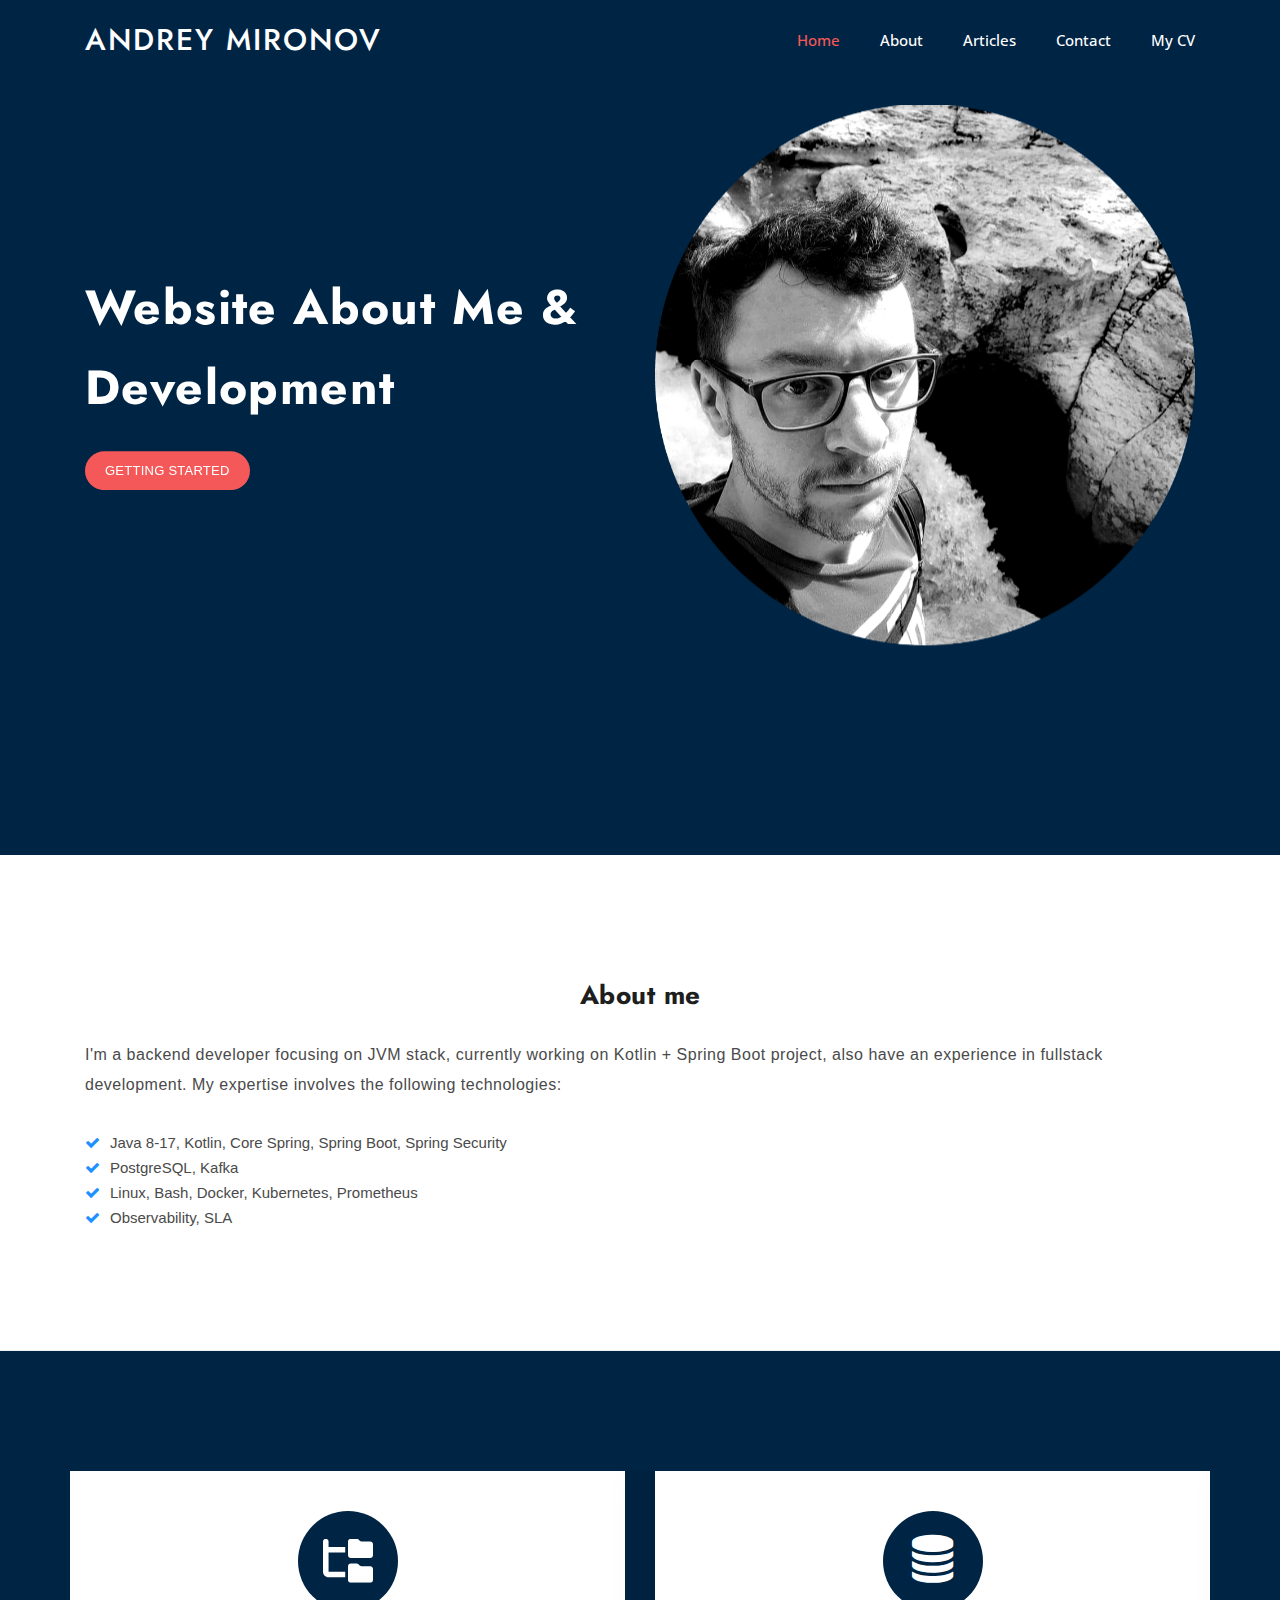
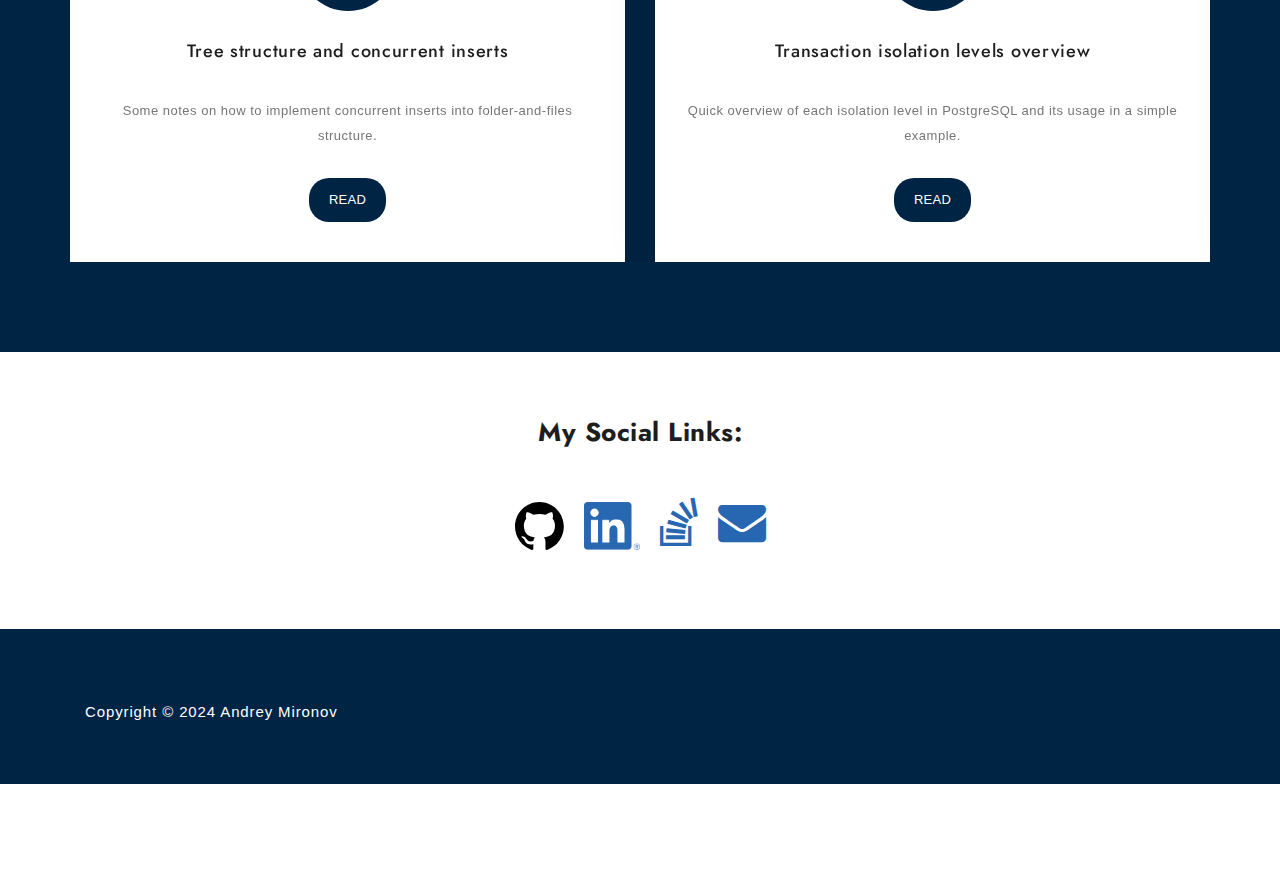
<file: index.html>
<!DOCTYPE html>
<html lang="en">
<head>
    <title>Andrey Mironov</title>

    <meta charset="utf-8">
    <meta name="viewport" content="width=device-width, initial-scale=1, shrink-to-fit=no">
    <meta name="description" content="">
    <meta name="author" content="Andrey Mironov">

    <link rel="icon" href="assets/images/icon.svg">
    <link rel="apple-touch-icon" href="assets/images/icon.svg">
    <link
            rel="stylesheet"
            href="https://fonts.googleapis.com/css?family=Open+Sans:300,300i,400,400i,600,600i,700,700i|Jost:300,300i,400,400i,500,500i,600,600i,700,700i|Poppins:300,300i,400,400i,500,500i,600,600i,700,700i"
    >
    <link rel="stylesheet" type="text/css" href="assets/css/bootstrap.min.css">
    <link rel="stylesheet" type="text/css" href="assets/css/font-awesome.css">
    <link rel="stylesheet" type="text/css" href="assets/css/owl-carousel.css">
    <link rel="stylesheet" type="text/css" href="assets/css/common.css">
    <link rel="stylesheet" type="text/css" href="assets/css/preloader.css">
    <link rel="stylesheet" type="text/css" href="assets/css/header.css">
    <link rel="stylesheet" type="text/css" href="assets/css/home.css">
    <link rel="stylesheet" type="text/css" href="assets/css/about.css">
    <link rel="stylesheet" type="text/css" href="assets/css/services.css">
    <link rel="stylesheet" type="text/css" href="assets/css/contact.css">
    <link rel="stylesheet" type="text/css" href="assets/css/footer.css">
</head>
<body>
<div id="preloader">
    <div class="jumper">
        <div></div>
        <div></div>
        <div></div>
    </div>
</div>
<header class="header-area header-sticky">
    <div class="container">
        <div class="row">
            <div class="col-12">
                <nav class="main-nav">
                    <h1><a class="logo" href="index.html">Andrey Mironov</a></h1>
                    <ul class="nav">
                        <li class="scroll-to-section"><a href="index.html#home" class="active">Home</a></li>
                        <li class="scroll-to-section"><a href="index.html#about">About</a></li>
                        <li class="scroll-to-section"><a href="index.html#services">Articles</a></li>
                        <li class="scroll-to-section"><a href="index.html#contact">Contact</a></li>
                        <li class="scroll-to-section"><a class="download" href="assets/files/Andrey_Mironov_CV.pdf" download>My CV</a></li>
                    </ul>
                    <a class='menu-trigger'>
                        <span>Menu</span>
                    </a>
                </nav>
            </div>
        </div>
    </div>
</header>
<div class="home-area" id="home">
    <div class="header-text">
        <div class="container">
            <div class="row">
                <div class="left-text col-lg-6 col-md-6 col-sm-12 col-xs-12"
                     data-scroll-reveal="enter left move 30px over 0.6s after 0.4s">
                    <h1>Website About Me & Development</h1>
                    <a href="index.html#about" class="main-button-slider">Getting started</a>
                </div>
                <div class="col-lg-6 col-md-6 col-sm-12 col-xs-12"
                     data-scroll-reveal="enter right move 30px over 0.6s after 0.4s">
                    <img src="assets/images/avatar.png" class="rounded img-fluid d-block mx-auto"
                         alt="Avatar">
                </div>
            </div>
        </div>
    </div>
</div>
<section class="section" id="about">
    <div class="container">
        <div class="row">
            <div class="col-12 mobile-top-fix">
                <div class="text-center">
                    <h5>About me</h5>
                </div>
                <div class="left-text">
                    <p>
                        I'm a backend developer focusing on JVM stack, currently working on Kotlin + Spring Boot
                        project, also have an experience in fullstack development. My expertise involves the following
                        technologies:
                    </p>
                    <ul>
                        <li>Java 8-17, Kotlin, Core Spring, Spring Boot, Spring Security</li>
                        <li>PostgreSQL, Kafka</li>
                        <li>Linux, Bash, Docker, Kubernetes, Prometheus</li>
                        <li>Observability, SLA</li>
                    </ul>
                </div>
            </div>
        </div>
    </div>
</section>
<section class="section" id="services">
    <div class="container">
        <div class="row">
            <div class="owl-carousel owl-theme">
                <div class="item service-item">
                    <div class="icon">
                        <img src="assets/images/folder-tree.svg" alt="folder-tree">
                    </div>
                    <h5 class="service-title">Tree structure and concurrent inserts</h5>
                    <p>Some notes on how to implement concurrent inserts into folder-and-files structure.</p>
                    <a href="tree-structure.html" class="main-button">Read</a>
                </div>
                <div class="item service-item">
                    <div class="icon">
                        <i class="fa fa-3x fa-database mt-4"></i>
                    </div>
                    <h5 class="service-title">Transaction isolation levels overview</h5>
                    <p>Quick overview of each isolation level in PostgreSQL and its usage in a simple example. </p>
                    <a href="transaction-isolation-levels.html" class="main-button">Read</a>
                </div>
            </div>
        </div>
    </div>
</section>
<section id="contact">
    <div class="container">
        <div class="row">
            <div class="col-12 mobile-top-fix">
                <div class="text-center">
                    <h5>My Social Links:</h5>
                </div>
            </div>
            <div class="col-12 mobile-top-fix d-flex flex-row justify-content-center">
                <div class="link">
                    <a href="https://github.com/andreymironovdev" target="_blank"><img
                            src="assets/images/github-mark.svg"/>
                    </a>
                </div>
                <div class="link">
                    <a href="https://www.linkedin.com/in/andrey-mironov-748995185" target="_blank">
                        <img src="assets/images/LI-In-Bug.png" width="56" height="48" alt="Linkedin"/>
                    </a>
                </div>
                <div class="link">
                    <a href="https://stackoverflow.com/users/14191589/andrey-mironov" target="_blank">
                        <i class="fa fa-stack-overflow"></i>
                    </a>
                </div>
                <div class="link">
                    <a href="mailto:andrey.mironov.dev@gmail.com" target="_blank">
                        <i class="fa fa-envelope"></i>
                    </a>
                </div>
            </div>
        </div>
    </div>
</section>
<footer id="footer">
    <div class="container">
        <div class="row">
            <div class="col-lg-7 col-md-12 col-sm-12">
                <p class="copyright">Copyright &copy; 2024 Andrey Mironov
            </div>
        </div>
    </div>
</footer>
<script src="assets/js/jquery-2.1.0.min.js"></script>
<script src="assets/js/popper.js"></script>
<script src="assets/js/bootstrap.min.js"></script>
<script src="assets/js/owl-carousel.js"></script>
<script src="assets/js/scrollreveal.min.js"></script>
<script src="assets/js/waypoints.min.js"></script>
<script src="assets/js/jquery.counterup.min.js"></script>
<script src="assets/js/imgfix.min.js"></script>
<script src="assets/js/custom.js"></script>
<script src="assets/js/onscroll-header-modifier.js"></script>
</body>
</html>
</file>
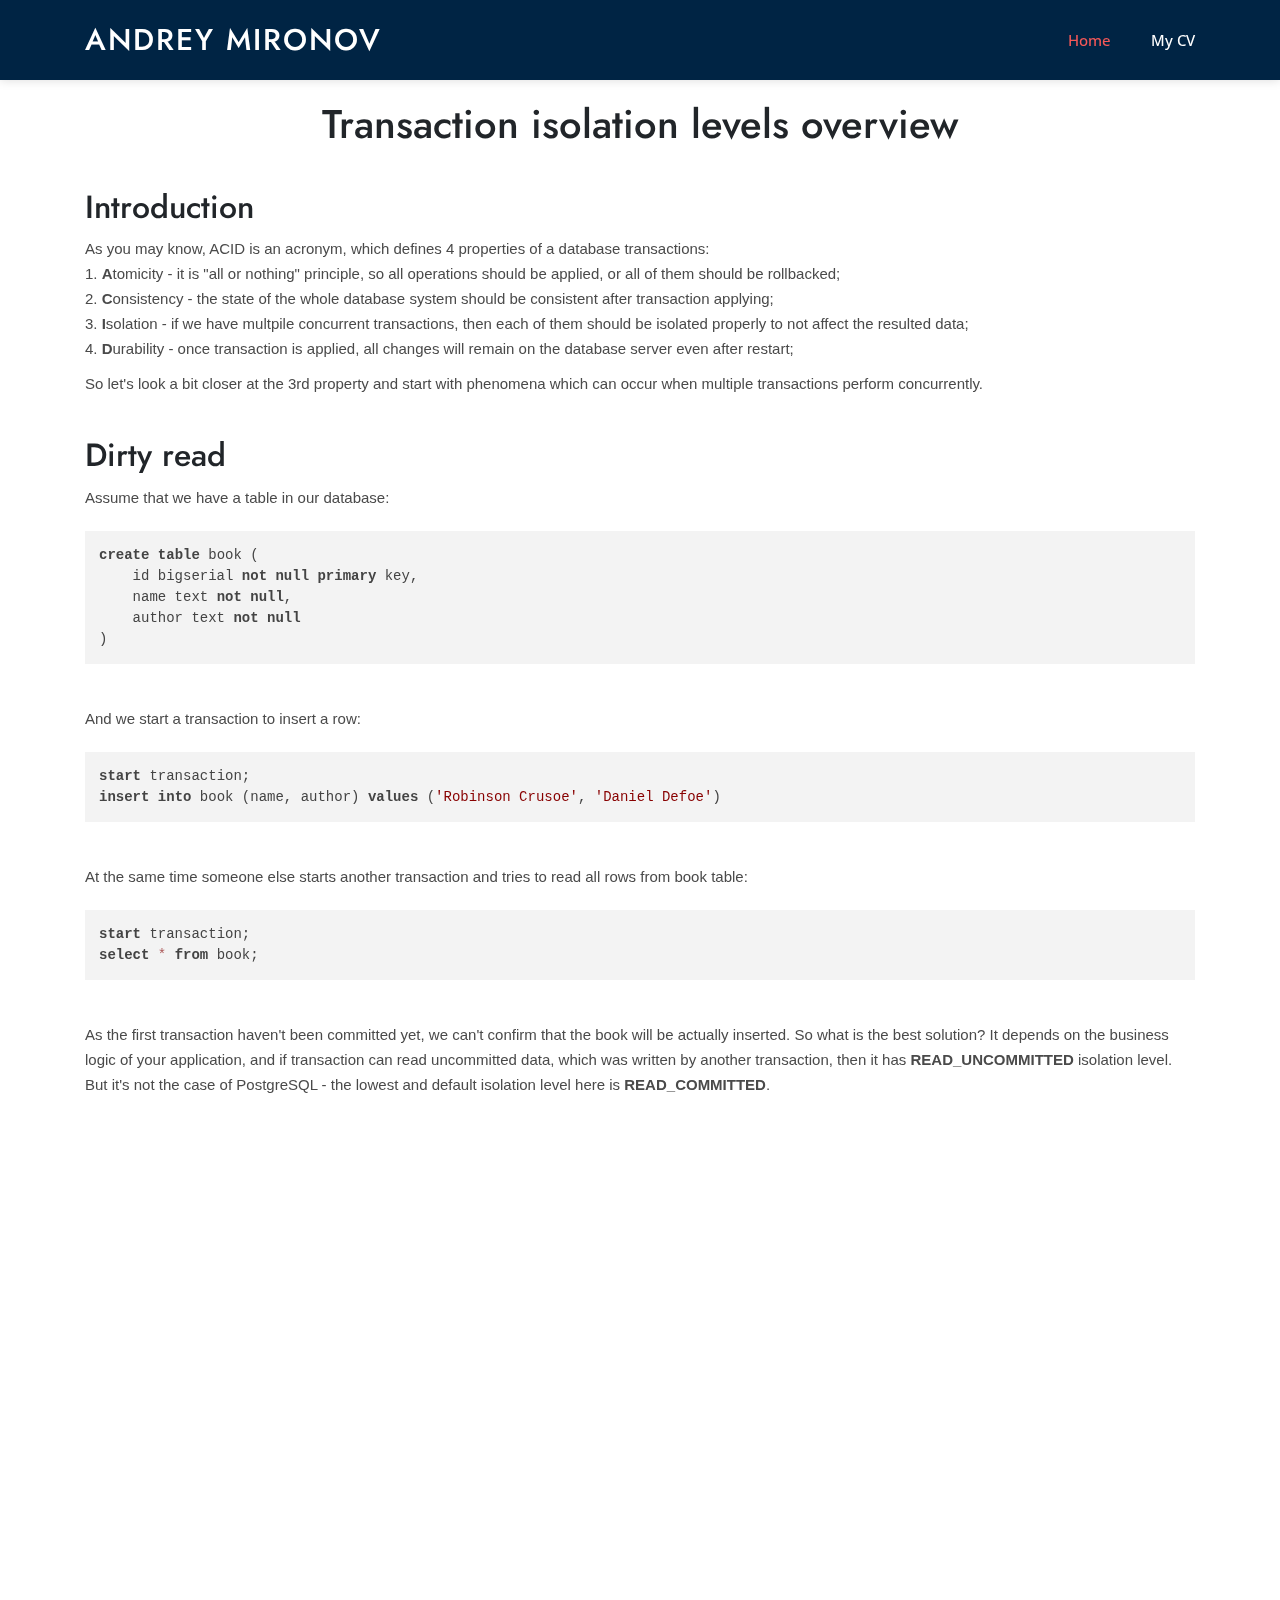
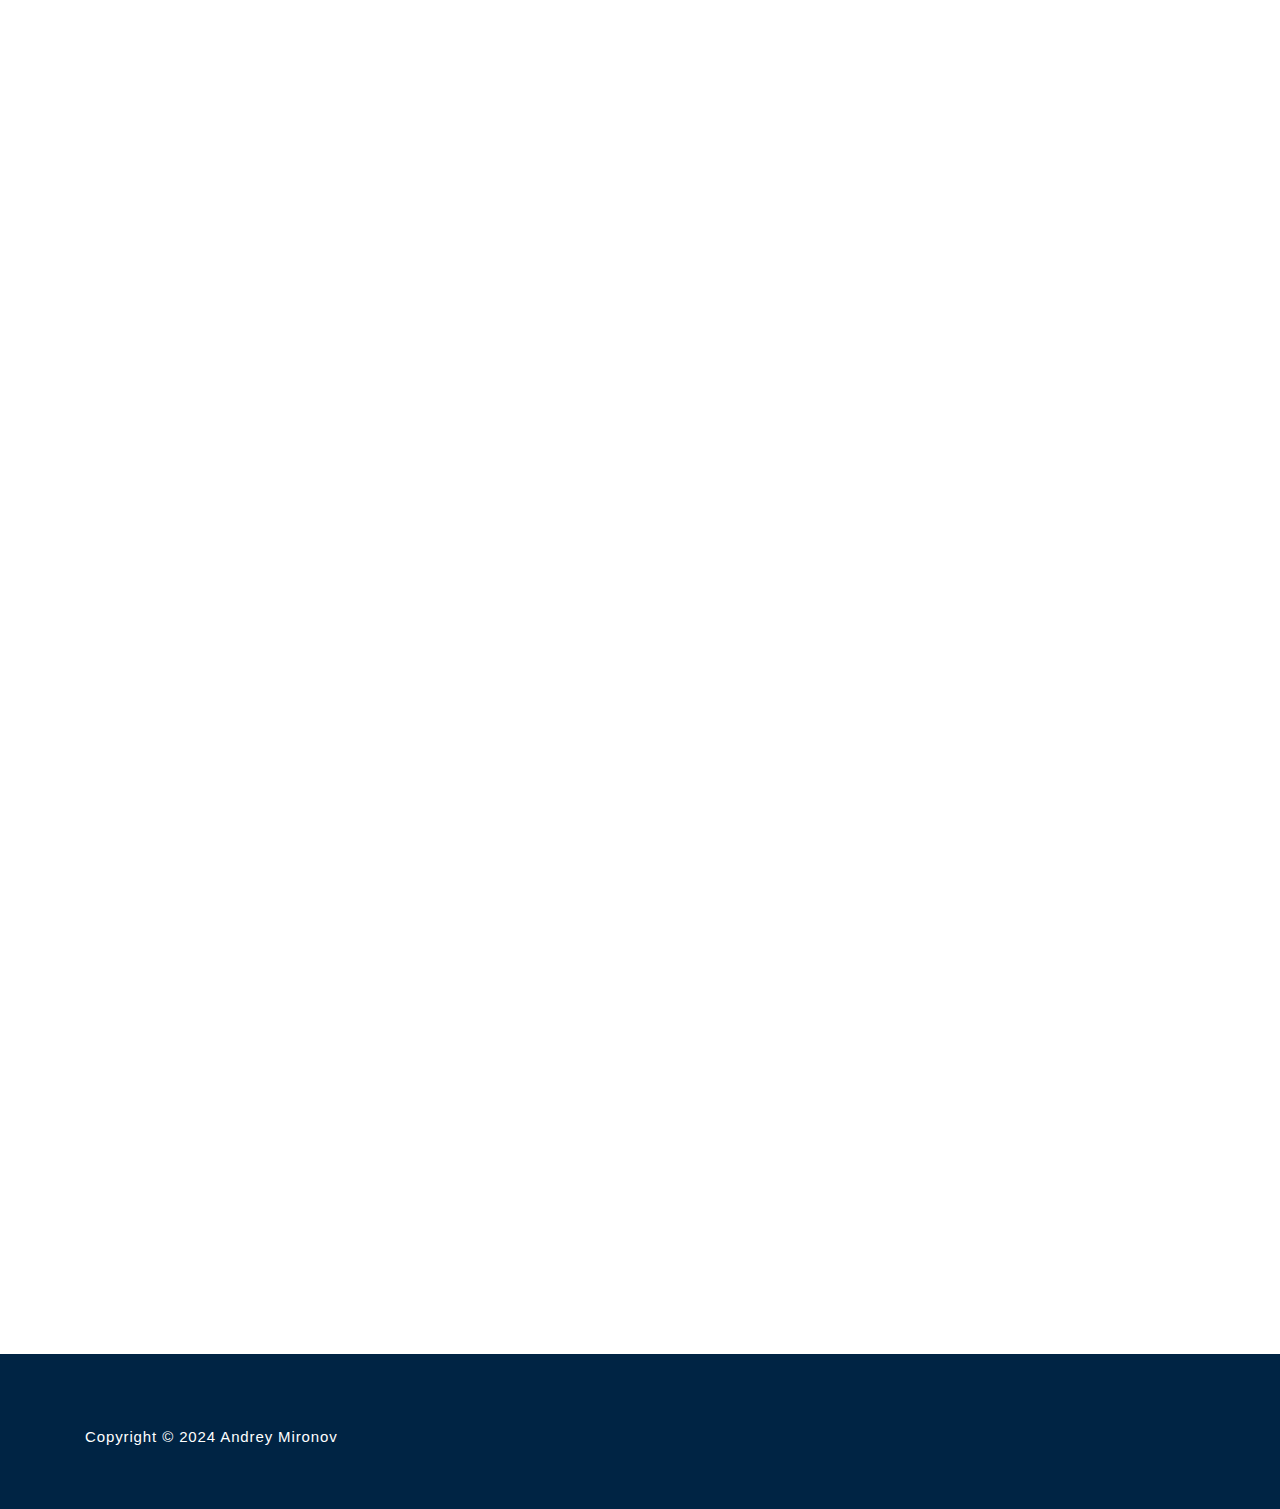
<file: transaction-isolation-levels.html>
<!DOCTYPE html>
<html lang="en">
<head>
    <title>Andrey Mironov</title>

    <meta charset="utf-8">
    <meta name="viewport" content="width=device-width, initial-scale=1, shrink-to-fit=no">
    <meta name="description" content="">
    <meta name="author" content="Andrey Mironov">

    <link rel="icon" href="assets/images/icon.svg">
    <link rel="apple-touch-icon" href="assets/images/icon.svg">
    <link
            rel="stylesheet"
            href="https://fonts.googleapis.com/css?family=Open+Sans:300,300i,400,400i,600,600i,700,700i|Jost:300,300i,400,400i,500,500i,600,600i,700,700i|Poppins:300,300i,400,400i,500,500i,600,600i,700,700i"
    >
    <link rel="stylesheet" type="text/css" href="assets/css/bootstrap.min.css">
    <link rel="stylesheet" type="text/css" href="assets/css/font-awesome.css">
    <link rel="stylesheet" type="text/css" href="assets/css/owl-carousel.css">
    <link rel="stylesheet" type="text/css" href="assets/css/common.css">
    <link rel="stylesheet" type="text/css" href="assets/css/preloader.css">
    <link rel="stylesheet" type="text/css" href="assets/css/article/header.css">
    <link rel="stylesheet" type="text/css" href="assets/css/article/section.css">
    <link rel="stylesheet" type="text/css" href="assets/css/footer.css">
    <link rel="stylesheet" type="text/css" href="assets/css/highlight-default.css">
</head>
<body>
<div id="preloader">
    <div class="jumper">
        <div></div>
        <div></div>
        <div></div>
    </div>
</div>
<header class="header-area header-sticky">
    <div class="container">
        <div class="row">
            <div class="col-12">
                <nav class="main-nav">
                    <h1><a class="logo" href="index.html">Andrey Mironov</a></h1>
                    <ul class="nav">
                        <li class="scroll-to-section"><a href="index.html#home" class="active">Home</a></li>
                        <li class="scroll-to-section"><a href="assets/files/Andrey_Mironov_CV.pdf" download>My CV</a></li>
                    </ul>
                    <a class='menu-trigger'>
                        <span>Menu</span>
                    </a>
                </nav>
            </div>
        </div>
    </div>
</header>
<section id="header">
    <div class="container">
        <div class="row">
            <div class="text-center col-12"
                 data-scroll-reveal="enter top move 30px over 0.6s after 0.4s"
            >
                <h1>Transaction isolation levels overview</h1>
            </div>
        </div>
    </div>
</section>
<section id="introduction">
    <div class="container">
        <div class="row">
            <div class="col-12"
                 data-scroll-reveal="enter left move 30px over 0.6s after 0.4s">
                <h2>Introduction</h2>
                <p>As you may know, ACID is an acronym, which defines 4 properties of a database transactions:</p>
                <ul style="list-style: inside decimal; margin-bottom: 10px">
                    <li><b>A</b>tomicity - it is "all or nothing" principle, so all operations should be applied, or
                        all of them should be rollbacked;
                    </li>
                    <li><b>C</b>onsistency - the state of the whole database system should be consistent after
                        transaction applying;
                    </li>
                    <li><b>I</b>solation - if we have multpile concurrent transactions, then each of them should be
                        isolated properly to not affect the resulted data;
                    </li>
                    <li><b>D</b>urability - once transaction is applied, all changes will remain on the database server
                        even after restart;
                    </li>
                </ul>
                <p>So let's look a bit closer at the 3rd property and start with phenomena which can occur when
                    multiple transactions perform concurrently.</p>
            </div>
        </div>
    </div>
</section>
<section id="dirty read">
    <div class="container">
        <div class="row">
            <div class="col-12"
                 data-scroll-reveal="enter left move viewportFactor .05 30px over 0.6s after 0.4s">
                <h2>Dirty read</h2>
                <p>Assume that we have a table in our database:</p>
                <pre>
                    <code class="language-sql">create table book (
    id bigserial not null primary key,
    name text not null,
    author text not null
)</code>
                </pre>
                <p>And we start a transaction to insert a row:</p>
                <pre>
                    <code class="language-sql">start transaction;
insert into book (name, author) values ('Robinson Crusoe', 'Daniel Defoe')</code>
                </pre>
                <p>At the same time someone else starts another transaction and tries to read all rows from book
                    table:</p>
                <pre>
                    <code class="language-sql">start transaction;
select * from book;</code>
                </pre>
                <p>As the first transaction haven't been committed yet, we can't confirm that the book will be actually
                    inserted. So what is the best solution? It depends on the business logic of your application, and
                    if transaction can read uncommitted data, which was written by another transaction, then it has
                    <b>READ_UNCOMMITTED</b> isolation level. But it's not the case of PostgreSQL - the lowest and
                    default isolation level here is <b>READ_COMMITTED</b>.</p>
            </div>
        </div>
    </div>
</section>
<section id="phantom read">
    <div class="container">
        <div class="row">
            <div class="col-12"
                 data-scroll-reveal="enter left move 30px viewportFactor .05 over 0.6s after 0.4s">
                <h2>Nonrepeatable read && Phantom read</h2>
                <p>Let's move forward and consider the second phenomena - nonrepeatable read.
                    Let's fill books table with some rows:</p>
                <pre>
                    <code class="language-sql">insert into book (name, author) values
    ('1984', 'George Orwell'),
    ('The Great Gatsby', 'F. Scott Fitzgerald'),
    ('Moby-Dick', 'Herman Melville');</code>
                </pre>
                <p>So the default isolation level permits the following situation. Assume that we start transaction and
                    read some row:</p>
                <pre>
                    <code class="language-sql">start transaction;
select * from book
where name = 'Moby-Dick'; --(11, 'Moby-Dick', 'Herman Melville')</code>
                </pre>
                <p>...while the second transaction updates the same row:</p>
                <pre>
                    <code class="language-sql">start transaction;
update book
set author = 'H. Melville'
where name = 'Moby-Dick';
commit;</code>
                </pre>
                <p>And then the first transaction rereads this row:</p>
                <pre>
                    <code class="language-sql">select * from book
where name = 'Moby-Dick'; --(11, 'Moby-Dick', 'H. Melville')</code>
                </pre>
                <p>The result of the second transaction is visible and it can be not good. <b>REPEATABLE_READ</b>
                    isolation level fixes this problem.
                </p>
                <p>It's worth to note that the implementation of this isolation level appeared in PostgreSQL 9.1.
                    And according to SQL standards it permits so-called phantom reads, but not in PG.
                    Let's take a look at the example of phantom reads and suppose that we want to show the data from
                    our books table with pagination.
                </p>
                <p>So in order to show table rows with pagination we need to execute two queries in a transaction - one
                    query for getting a page of books and one query for calculating total count of books.
                    Firstly, we start a transaction and get the second page of size 2:
                </p>
                <pre>
                    <code class="language-sql">start transaction;
select * from book offset 2 limit 2; --(11, 'Moby-Dick', 'Herman Melville')</code>
                </pre>
                <p>We see, that the query returned 1 row in a page of size 2, so it is the last row.
                    Imagine, that at this moment someone else is inserting a new book:
                </p>
                <pre>
                    <code class="language-sql">start transaction;
insert into book (name, author) values ('The Little Prince', 'Antoine De Saint-Exupery');
commit;</code>
                </pre>
                <p>Meanwhile, we calculate total count and commit the transaction:
                </p>
                <pre>
                    <code class="language-sql">select count(*) from book;
commit; --4</code>
                </pre>
                <p>So the user of our website sees, that the second page of size 2 consists of one row and the total
                    rows count is equal to 4 - it is inconsistent information. And the reason is that the same
                    transaction reads the same table twice and gets different results, the second result returns
                    phantom row. We can fix it by using REPEATABLE_READ level:
                </p>
                <pre>
                    <code class="language-sql">start transaction isolation level repeatable read;
-- perform page reading and counting
commit;</code>
                </pre>
                <p>Now when the transaction starts, database server configures the so-called "snapshot" of all table
                    rows, and no changes from other transactions will be available to the transaction with level
                    REPEATABLE_READ.
                </p>
            </div>
        </div>
    </div>
</section>
<section id="serialization anomalies">
    <div class="container">
        <div class="row">
            <div class="col-12"
                 data-scroll-reveal="enter left move 30px viewportFactor .05 over 0.6s after 0.4s">
                <h2>Serialization anomalies</h2>
                <p>When two concurrent transactions modify the same data based on the current state of row, we
                    may encounter several anomalies, because the current state can be not actual. Let's see that
                    REPEATABLE_READ isolation level prevents updates of rows which were updated in concurrent
                    transactions. We start a transaction:</p>
                <pre>
                    <code class="language-sql">start transaction isolation level repeatable read;</code>
                </pre>
                <p>... and the second transaction updates the row and commits:</p>
                <pre>
                    <code class="language-sql">start transaction;
update book
set author = 'H. Melville'
where name = 'Moby-Dick';
commit;</code>
                </pre>
                <p>Then we try to update the same row in the first transaction:</p>
                <pre>
                    <code class="language-sql">update book
set author = 'Herman Melvill'
where name = 'Moby-Dick';</code>
                </pre>
                <p>And it fails with the message <code>[40001] ERROR: could not serialize access due to
                    concurrent update</code>. The phenomena is called "Lost update". So this level solves some
                    serialization anomalies, but not all of them. And the highest isolation level, which makes
                    transactions
                    behave as if they were running one after another, is <b>SERIALIZABLE</b>. Let's take a look at the
                    simplest example of the problem. We will add the column "read" to our books table and mark
                    "1984"
                    and "Moby-Dick" as read:
                </p>
                <pre>
                    <code class="language-sql">alter table book add column read boolean not null default false;
update book set read = true
where name in ('1984', 'Moby-Dick');</code>
                </pre>
                <p>Now we have read all the remaining books and start a transaction to mark them read:</p>
                <pre>
                    <code class="language-sql">start transaction isolation level repeatable read;
update book set read = true
where read = false;</code>
                </pre>
                <p>... while the concurrent transaction wants to reread all books:</p>
                <pre>
                    <code class="language-sql">start transaction isolation level repeatable read;
update book set read = false
where read = true;</code>
                </pre>
                <p>When both transactions commit, we see that nobody got what they wanted - "Moby-Dick" and
                    "1984" were not read and the rest books were read. But if two transactions were executed
                    sequentially,
                    then we would have all books read or all books unread. This phenomena is called "Write skew". Now,
                    if
                    we set both levels to SERIALIZABLE instead, then the last attempt to commit will fail with error
                    <code>[40001]
                        ERROR: could not serialize access due to read/write dependencies among transactions</code>.</p>
            </div>
        </div>
    </div>
</section>
<section id="conclusion" class="last-section">
    <div class="container">
        <div class="row">
            <div class="col-12"
                 data-scroll-reveal="enter left move 30px over 0.6s after 0.4s">
                <h2>Conclusion</h2>
                <p>In this overview we have studied different phenomena in concurrent transactions execution:</p>
                <ul style="list-style: inside decimal; margin-bottom: 10px">
                    <li>Dirty read;</li>
                    <li>Nonrepeatable read;</li>
                    <li>Phantom read;</li>
                    <li>Lost update;</li>
                    <li>Write skew;</li>
                </ul>
                <p>And we have considered isolation levels of transactions in PostgreSQL, which solves these
                    anomalies:</p>
                <ul style="list-style: inside decimal">
                    <li>READ_UNCOMMITTED - not implemented;</li>
                    <li>READ_COMMITTED - prevents dirty read;</li>
                    <li>REPEATABLE_READ - prevents nonrepeatable read, phantom read and lost update;</li>
                    <li>SERIALIZABLE - prevents write skew;</li>
                </ul>
            </div>
        </div>
    </div>
</section>
<footer id="footer">
    <div class="container">
        <div class="row">
            <div class="col-lg-7 col-md-12 col-sm-12">
                <p class="copyright">Copyright &copy; 2024 Andrey Mironov
            </div>
        </div>
    </div>
</footer>
<script src="assets/js/jquery-2.1.0.min.js"></script>
<script src="assets/js/popper.js"></script>
<script src="assets/js/bootstrap.min.js"></script>
<script src="assets/js/owl-carousel.js"></script>
<script src="assets/js/scrollreveal.min.js"></script>
<script src="assets/js/waypoints.min.js"></script>
<script src="assets/js/jquery.counterup.min.js"></script>
<script src="assets/js/imgfix.min.js"></script>
<script src="assets/js/custom.js"></script>
<script src="assets/js/highlight.js"></script>
<script src="assets/js/sql.js"></script>
<script src="assets/js/pgsql.js"></script>
<script>hljs.highlightAll();</script>
</body>
</html>
</file>
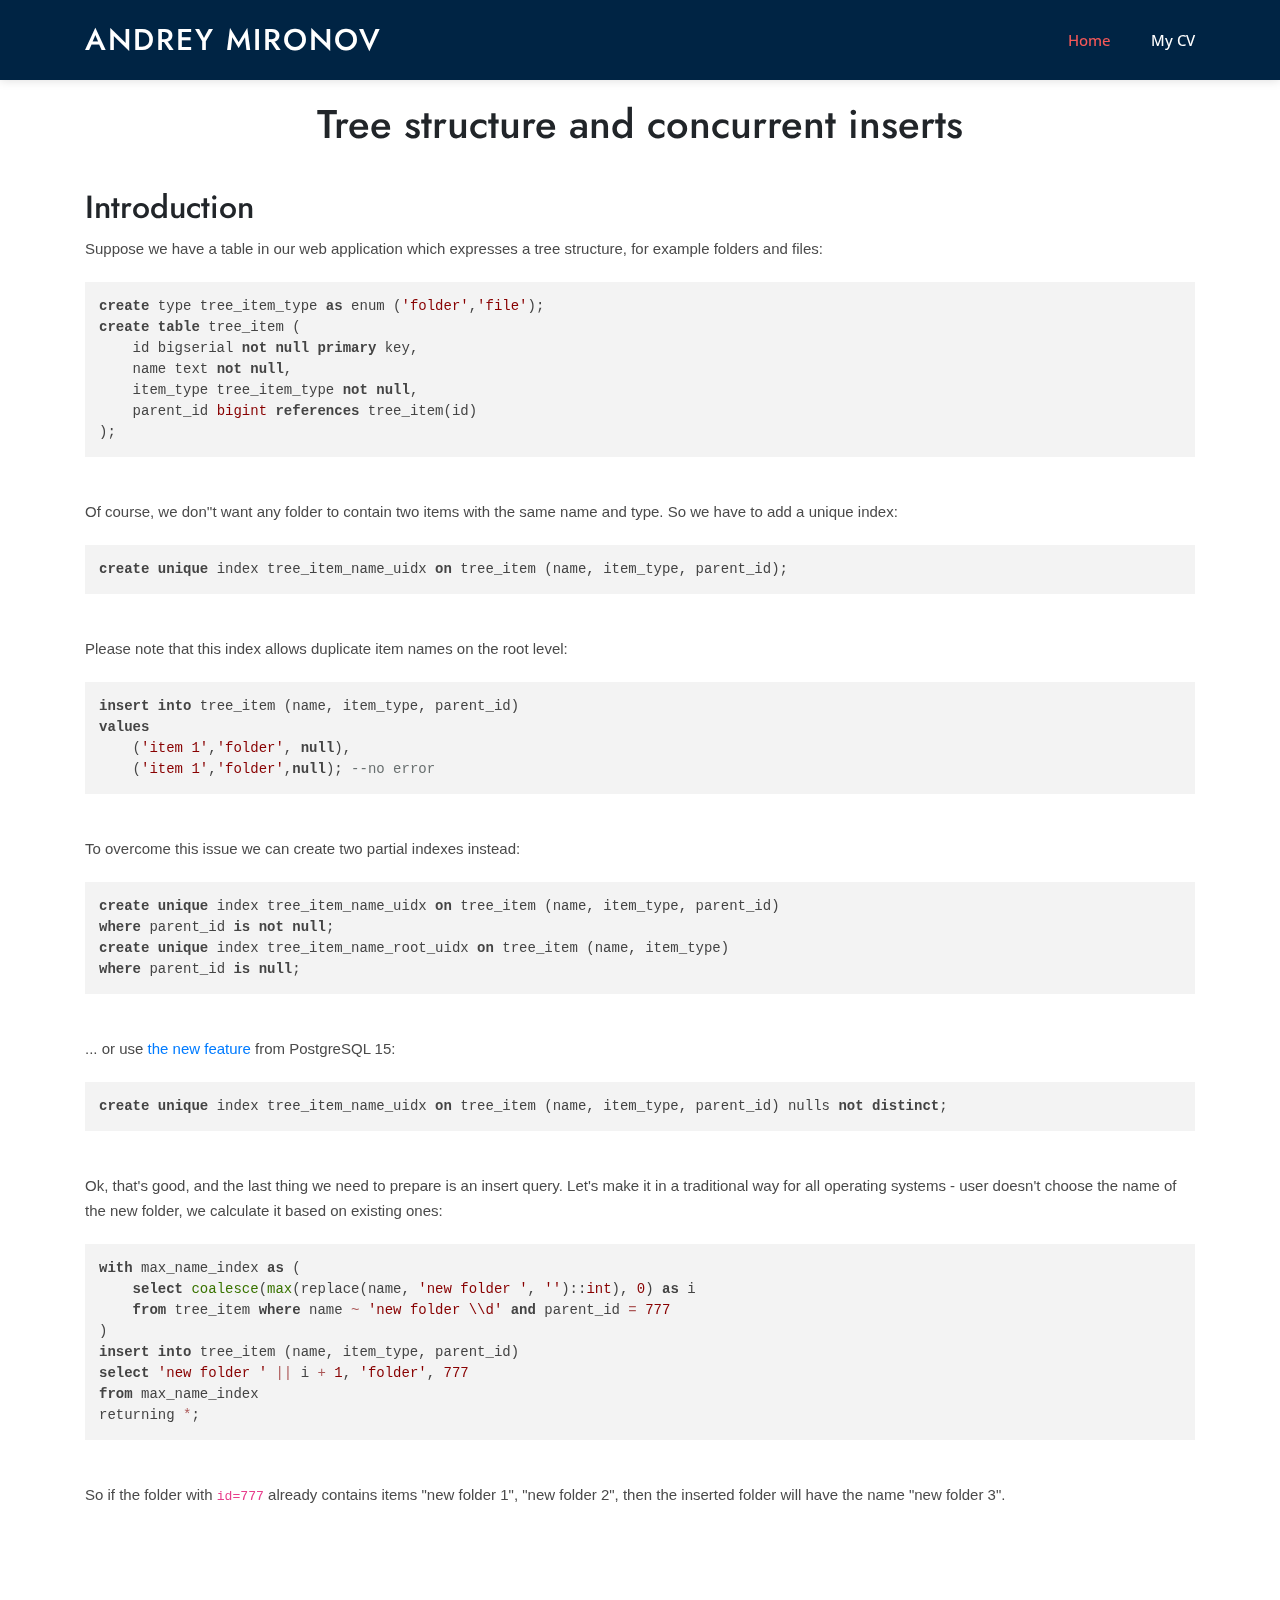
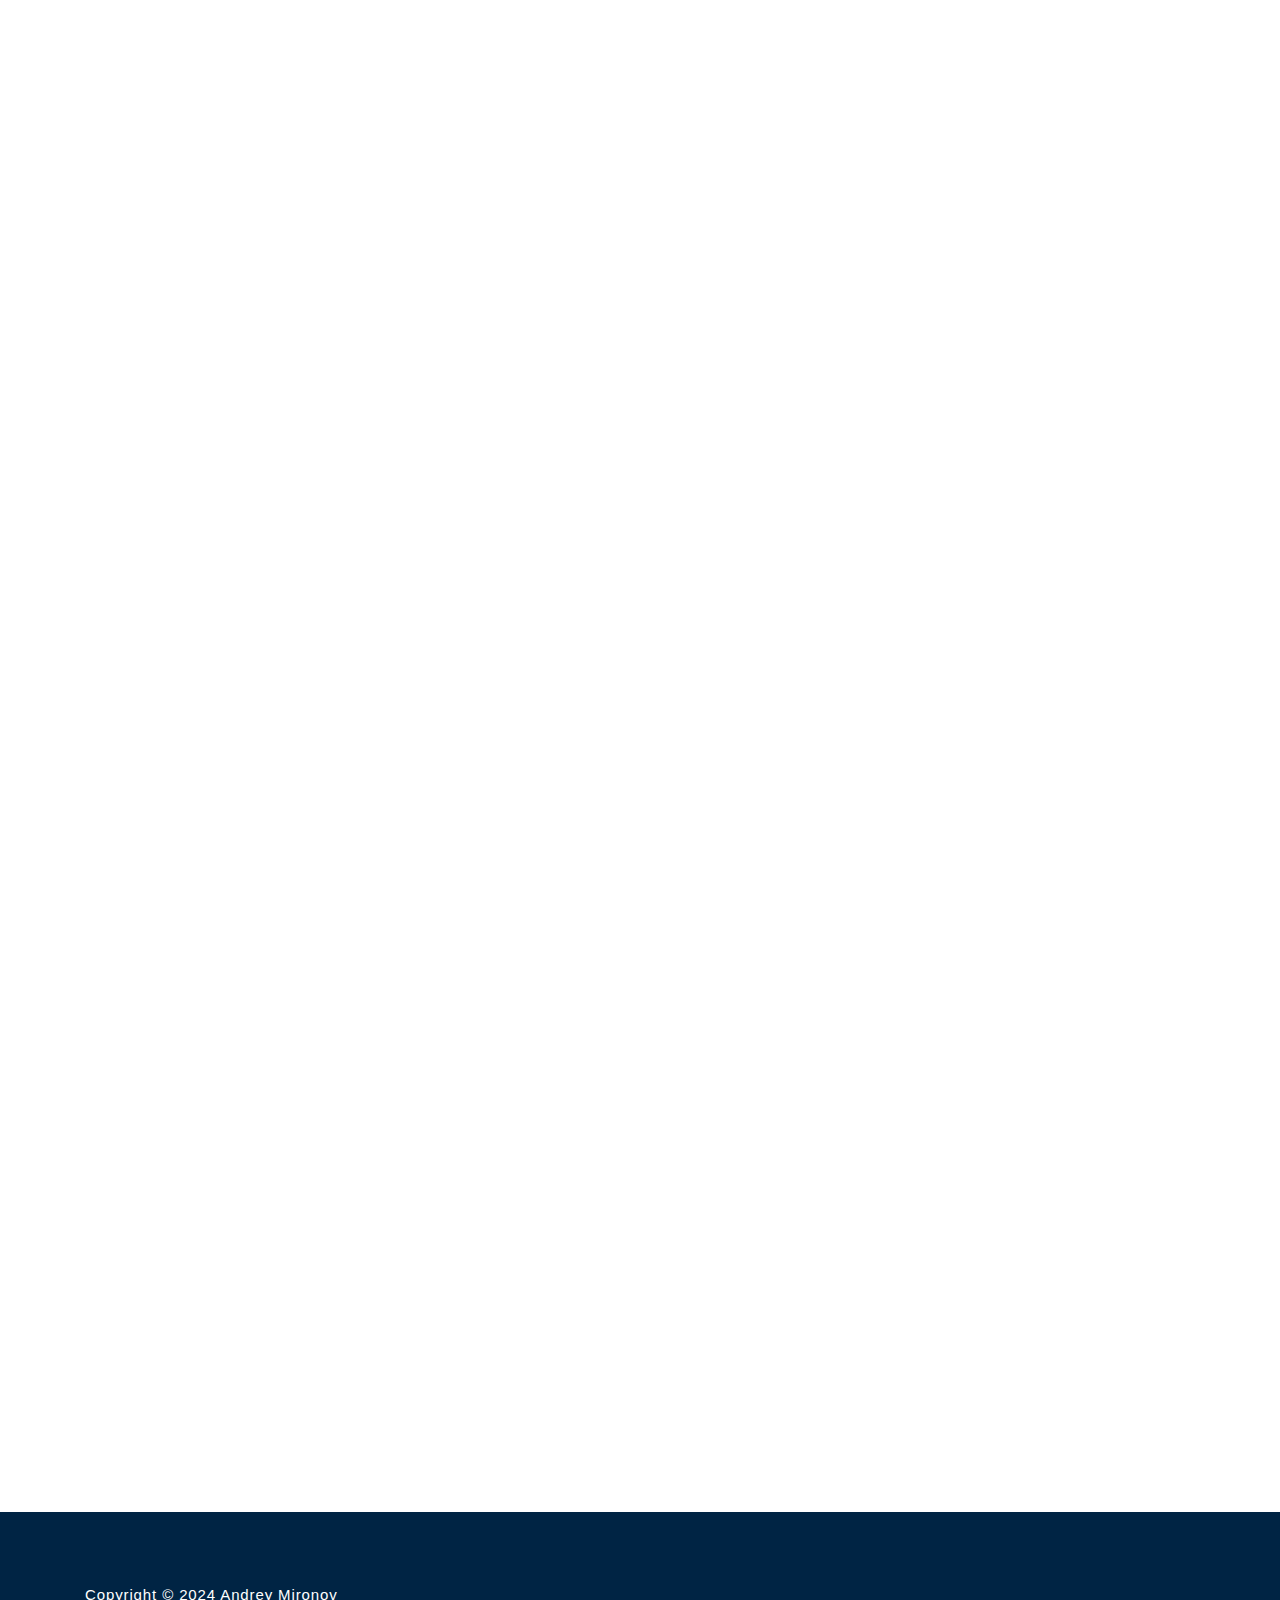
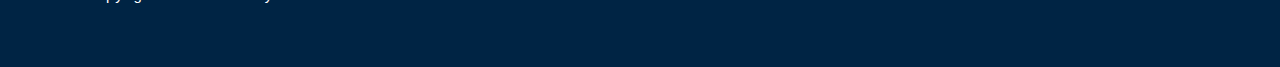
<file: tree-structure.html>
<!DOCTYPE html>
<html lang="en">
<head>
    <title>Andrey Mironov</title>

    <meta charset="utf-8">
    <meta name="viewport" content="width=device-width, initial-scale=1, shrink-to-fit=no">
    <meta name="description" content="">
    <meta name="author" content="Andrey Mironov">

    <link rel="icon" href="assets/images/icon.svg">
    <link rel="apple-touch-icon" href="assets/images/icon.svg">
    <link
            rel="stylesheet"
            href="https://fonts.googleapis.com/css?family=Open+Sans:300,300i,400,400i,600,600i,700,700i|Jost:300,300i,400,400i,500,500i,600,600i,700,700i|Poppins:300,300i,400,400i,500,500i,600,600i,700,700i"
    >
    <link rel="stylesheet" type="text/css" href="assets/css/bootstrap.min.css">
    <link rel="stylesheet" type="text/css" href="assets/css/font-awesome.css">
    <link rel="stylesheet" type="text/css" href="assets/css/owl-carousel.css">
    <link rel="stylesheet" type="text/css" href="assets/css/common.css">
    <link rel="stylesheet" type="text/css" href="assets/css/preloader.css">
    <link rel="stylesheet" type="text/css" href="assets/css/article/header.css">
    <link rel="stylesheet" type="text/css" href="assets/css/article/section.css">
    <link rel="stylesheet" type="text/css" href="assets/css/footer.css">
    <link rel="stylesheet" type="text/css" href="assets/css/highlight-default.css">
</head>
<body>
<div id="preloader">
    <div class="jumper">
        <div></div>
        <div></div>
        <div></div>
    </div>
</div>
<header class="header-area header-sticky">
    <div class="container">
        <div class="row">
            <div class="col-12">
                <nav class="main-nav">
                    <h1><a class="logo" href="index.html">Andrey Mironov</a></h1>
                    <ul class="nav">
                        <li class="scroll-to-section"><a href="index.html#home" class="active">Home</a></li>
                        <li class="scroll-to-section"><a href="assets/files/Andrey_Mironov_CV.pdf" download>My CV</a></li>
                    </ul>
                    <a class='menu-trigger'>
                        <span>Menu</span>
                    </a>
                </nav>
            </div>
        </div>
    </div>
</header>
<section id="header">
    <div class="container">
        <div class="row">
            <div class="text-center col-12"
                 data-scroll-reveal="enter top move 30px over 0.6s after 0.4s"
            >
                <h1>Tree structure and concurrent inserts</h1>
            </div>
        </div>
    </div>
</section>
<section id="introduction">
    <div class="container">
        <div class="row">
            <div class="col-12"
            data-scroll-reveal="enter left move 30px viewportFactor .05 over 0.6s after 0.4s"
            >
                <h2>Introduction</h2>
                <p>Suppose we have a table in our web application which expresses a tree structure, for example folders
                    and files:</p>
                <pre>
                    <code class="language-sql">create type tree_item_type as enum ('folder','file');
create table tree_item (
    id bigserial not null primary key,
    name text not null,
    item_type tree_item_type not null,
    parent_id bigint references tree_item(id)
);</code>
                </pre>
                <p>Of course, we don''t want any folder to contain two items with the same name and type. So we have to
                    add a unique index:</p>
                <pre>
                    <code class="language-sql">create unique index tree_item_name_uidx on tree_item (name, item_type, parent_id);</code>
                </pre>
                <p>Please note that this index allows duplicate item names on the root level:</p>
                <pre>
                    <code class="language-sql">insert into tree_item (name, item_type, parent_id)
values
    ('item 1','folder', null),
    ('item 1','folder',null); --no error</code>
                </pre>
                <p>To overcome this issue we can create two partial indexes instead:</p>
                <pre>
                    <code class="language-sql">create unique index tree_item_name_uidx on tree_item (name, item_type, parent_id)
where parent_id is not null;
create unique index tree_item_name_root_uidx on tree_item (name, item_type)
where parent_id is null;</code>
                </pre>
                <p>... or use <a target="_blank" style="text-decoration: underline"
                                 href="https://www.postgresql.org/about/featurematrix/detail/392">the new feature</a>
                    from PostgreSQL 15:</p>
                <pre>
                    <code class="language-sql">create unique index tree_item_name_uidx on tree_item (name, item_type, parent_id) nulls not distinct;</code>
                </pre>
                <p>Ok, that's good, and the last thing we need to prepare is an insert query. Let's make it in a
                    traditional way for all operating systems - user doesn't choose the name of the new folder, we
                    calculate it based on existing ones:</p>
                <pre>
                    <code class="language-sql">with max_name_index as (
    select coalesce(max(replace(name, 'new folder ', '')::int), 0) as i
    from tree_item where name ~ 'new folder \\d' and parent_id = 777
)
insert into tree_item (name, item_type, parent_id)
select 'new folder ' || i + 1, 'folder', 777
from max_name_index
returning *;</code>
                </pre>
                <p>So if the folder with <code>id=777</code> already contains items "new folder 1", "new folder 2",
                    then the inserted folder will have the name "new folder 3".</p>
            </div>
        </div>
    </div>
</section>
<section id="problem">
    <div class="container">
        <div class="row">
            <div class="col-12"
            data-scroll-reveal="enter left move 30px viewportFactor .05 over 0.6s after 0.4s"
            >
                <h2>Problem</h2>
                <p>Ok, so what's the main issue? If our application has an option for creating folders and files from
                    UI, then users may encounter problems on concurrent inserts. Assume that user navigated to the
                    folder with <code>id = 777</code> and pressed the button "Create new folder", so the first
                    transaction started:</p>
                <pre>
                    <code class="language-sql">start transaction;--perform insert query with parent_id=777"</code>
                </pre>
                <p>... while another user pressed the same button for the same parent folder and triggered the second
                    transaction:</p>
                <pre>
                    <code class="language-sql">start transaction;--perform another insert query with parent_id=777</code>
                </pre>
                <p>Then the first transaction commits:</p>
                <pre>
                    <code class="language-sql">commit;</code>
                </pre>
                <p>... and we see an error in the second transaction: <code>[23505] ERROR: duplicate key value violates
                    unique constraint "tree_item_name_uidx"</code>.</p>
                <div>
                    <p>How can we work around it? We can think about 2 ways:</p>
                    <ul style="list-style: inside decimal">
                        <li>Tuning transaction isolation level;</li>
                        <li>Adding <code>on conflict do ...</code> to the end of the insert query;</li>
                    </ul>
                </div>
            </div>
        </div>
    </div>
</section>
<section id="isolation level">
    <div class="container">
        <div class="row">
            <div class="col-12"
            data-scroll-reveal="enter left move 30px over 0.6s after 0.4s"
            >
                <h2>Changing isolation level</h2>
                <p>In short words, it won't help 🥲. In order to calculate the right name of the new folder the second
                    transaction needs to see the row, which was inserted in the first one.
                    PostgreSQL doesn't support "Read uncommitted" isolation level, so calculation can be suceeded only
                    if the first transaction was committed.</p>
            </div>
        </div>
    </div>
</section>
<section id="on conflict">
    <div class="container">
        <div class="row">
            <div class="col-12"
            data-scroll-reveal="enter left move 30px over 0.6s after 0.4s"
            >
                <h2>On conflict do nothing</h2>
                <p>Better choice is to add <code>on conflict do nothing</code> to the end of the query, but the abscence
                    of the new folder as a result of the second transaction won''t be a feature, it will be a bug.
                    So in this case we need to implement a "retry" pattern and rerun a query until it returns the new
                    row or retry limit is achieved. And it is a good decision but not the best.</p>
            </div>
        </div>
    </div>
</section>
<section id="guaranteed">
    <div class="container">
        <div class="row">
            <div class="col-12"
            data-scroll-reveal="enter left move 30px over 0.6s after 0.4s"
            >
                <h2>Concurrent inserts with guaranteed result</h2>
                <p>In the first case we understood that the second transaction needs to wait for the first one to commit
                    in order to correctly calculate the name. And we can achieve it by locking the row, which is common
                    for both transactions - it is the row of parent folder. So here is the complete query:</p>
                <pre>
                    <code class="language-sql">start transaction;
select * from tree_item where id=777 for update;
insert into tree_item (name, item_type, parent_id)
select 'new folder ' || i + 1, 'folder', 777
from (
    select coalesce(max(cast(replace(name, 'new folder ', '' ) as int)), 0) as i
    from tree_item
    where name ~ 'new folder \\d' and parent_id = 777
) max_name_index
returning *;
commit;</code>
                </pre>
                <p>We lock the parent folder before performing insert query, so the second transaction will wait for
                    the first one to be committed and the row to be unlocked. And then the second insert query will be
                    performed successfully.
                </p>
            </div>
        </div>
    </div>
</section>
<section id="conclusion" class="last-section">
    <div class="container">
        <div class="row">
            <div class="col-12"
            data-scroll-reveal="enter left move 30px over 0.6s after 0.4s"
            >
                <h2>Conclusion</h2>
                <p>We learned how to create a tree structure in PostgreSQL and how to handle concurrent inserts.
                    We considered 2 ways - retry pattern and insertion with locking. The last one is the only way of
                    guaranteed insertion.</p>
            </div>
        </div>
    </div>
</section>
<footer id="footer">
    <div class="container">
        <div class="row">
            <div class="col-lg-7 col-md-12 col-sm-12">
                <p class="copyright">Copyright &copy; 2024 Andrey Mironov
            </div>
        </div>
    </div>
</footer>
<script src="assets/js/jquery-2.1.0.min.js"></script>
<script src="assets/js/popper.js"></script>
<script src="assets/js/bootstrap.min.js"></script>
<script src="assets/js/owl-carousel.js"></script>
<script src="assets/js/scrollreveal.min.js"></script>
<script src="assets/js/waypoints.min.js"></script>
<script src="assets/js/jquery.counterup.min.js"></script>
<script src="assets/js/imgfix.min.js"></script>
<script src="assets/js/custom.js"></script>
<script src="assets/js/highlight.js"></script>
<script src="assets/js/sql.js"></script>
<script src="assets/js/pgsql.js"></script>
<script>hljs.highlightAll();</script>
</body>
</html>
</file>
<file: assets/css/owl-carousel.css>
/**
 * Owl Carousel v2.3.4
 * Copyright 2013-2018 David Deutsch
 * Licensed under: SEE LICENSE IN https://github.com/OwlCarousel2/OwlCarousel2/blob/master/LICENSE
 */
/*
 *  Owl Carousel - Core
 */
.owl-carousel {
  display: none;
  width: 100%;
  -webkit-tap-highlight-color: transparent;
  /* position relative and z-index fix webkit rendering fonts issue */
  position: relative;
  z-index: 1; }
  .owl-carousel .owl-stage {
    position: relative;
    -ms-touch-action: pan-Y;
    touch-action: manipulation;
    -moz-backface-visibility: hidden;
    /* fix firefox animation glitch */ }
  .owl-carousel .owl-stage:after {
    content: ".";
    display: block;
    clear: both;
    visibility: hidden;
    line-height: 0;
    height: 0; }
  .owl-carousel .owl-stage-outer {
    position: relative;
    overflow: hidden;
    /* fix for flashing background */
    -webkit-transform: translate3d(0px, 0px, 0px); }
  .owl-carousel .owl-wrapper,
  .owl-carousel .owl-item {
    -webkit-backface-visibility: hidden;
    -moz-backface-visibility: hidden;
    -ms-backface-visibility: hidden;
    -webkit-transform: translate3d(0, 0, 0);
    -moz-transform: translate3d(0, 0, 0);
    -ms-transform: translate3d(0, 0, 0); }
  .owl-carousel .owl-item {
    position: relative;
    min-height: 1px;
    float: left;
    -webkit-backface-visibility: hidden;
    -webkit-tap-highlight-color: transparent;
    -webkit-touch-callout: none; }
  .owl-carousel .owl-item img {
    display: block;
    width: 100%; }
  .owl-carousel .owl-nav.disabled,
  .owl-carousel .owl-dots.disabled {
    display: none; }
  .owl-carousel .owl-nav .owl-prev,
  .owl-carousel .owl-nav .owl-next,
  .owl-carousel .owl-dot {
    cursor: pointer;
    -webkit-user-select: none;
    -khtml-user-select: none;
    -moz-user-select: none;
    -ms-user-select: none;
    user-select: none; }
  .owl-carousel .owl-nav button.owl-prev,
  .owl-carousel .owl-nav button.owl-next,
  .owl-carousel button.owl-dot {
    background: none;
    color: inherit;
    border: none;
    padding: 0 !important;
    font: inherit; }
  .owl-carousel.owl-loaded {
    display: block; }
  .owl-carousel.owl-loading {
    opacity: 0;
    display: block; }
  .owl-carousel.owl-hidden {
    opacity: 0; }
  .owl-carousel.owl-refresh .owl-item {
    visibility: hidden; }
  .owl-carousel.owl-drag .owl-item {
    -ms-touch-action: pan-y;
        touch-action: pan-y;
    -webkit-user-select: none;
    -moz-user-select: none;
    -ms-user-select: none;
    user-select: none; }
  .owl-carousel.owl-grab {
    cursor: move;
    cursor: grab; }
  .owl-carousel.owl-rtl {
    direction: rtl; }
  .owl-carousel.owl-rtl .owl-item {
    float: right; }

/* No Js */
.no-js .owl-carousel {
  display: block; }

/*
 *  Owl Carousel - Animate Plugin
 */
.owl-carousel .animated {
  animation-duration: 1000ms;
  animation-fill-mode: both; }

.owl-carousel .owl-animated-in {
  z-index: 0; }

.owl-carousel .owl-animated-out {
  z-index: 1; }

.owl-carousel .fadeOut {
  animation-name: fadeOut; }

@keyframes fadeOut {
  0% {
    opacity: 1; }
  100% {
    opacity: 0; } }

/*
 * 	Owl Carousel - Auto Height Plugin
 */
.owl-height {
  transition: height 500ms ease-in-out; }

/*
 * 	Owl Carousel - Lazy Load Plugin
 */
.owl-carousel .owl-item {
  /**
			This is introduced due to a bug in IE11 where lazy loading combined with autoheight plugin causes a wrong
			calculation of the height of the owl-item that breaks page layouts
		 */ }
  .owl-carousel .owl-item .owl-lazy {
    opacity: 0;
    transition: opacity 400ms ease; }
  .owl-carousel .owl-item .owl-lazy[src^=""], .owl-carousel .owl-item .owl-lazy:not([src]) {
    max-height: 0; }
  .owl-carousel .owl-item img.owl-lazy {
    transform-style: preserve-3d; }

/*
 * 	Owl Carousel - Video Plugin
 */
.owl-carousel .owl-video-wrapper {
  position: relative;
  height: 100%;
  background: #000; }

.owl-carousel .owl-video-play-icon {
  position: absolute;
  height: 80px;
  width: 80px;
  left: 50%;
  top: 50%;
  margin-left: -40px;
  margin-top: -40px;
  background: url("owl.video.play.png") no-repeat;
  cursor: pointer;
  z-index: 1;
  -webkit-backface-visibility: hidden;
  transition: transform 100ms ease; }

.owl-carousel .owl-video-play-icon:hover {
  -ms-transform: scale(1.3, 1.3);
      transform: scale(1.3, 1.3); }

.owl-carousel .owl-video-playing .owl-video-tn,
.owl-carousel .owl-video-playing .owl-video-play-icon {
  display: none; }

.owl-carousel .owl-video-tn {
  opacity: 0;
  height: 100%;
  background-position: center center;
  background-repeat: no-repeat;
  background-size: contain;
  transition: opacity 400ms ease; }

.owl-carousel .owl-video-frame {
  position: relative;
  z-index: 1;
  height: 100%;
  width: 100%; }

.owl-carousel .owl-dots {
  margin-top: 60px;
  text-align: center;
  align-self: center;
}

.owl-carousel button.owl-dot span {
  border-radius: 50%;
  background-color: #fff;
  width: 5px;
  height: 5px;
  display: inline-block;
  margin: 0px 5px;
}

.owl-carousel button.active span {
  width: 8px;
  height: 8px;
  padding-top: 1.5px;
}

.owl-carousel .owl-nav button.owl-next span {
  top: 32%;
  border-radius: 50%;
  font-size: 36px;
  color: #fff;
  right: -80px;
  width: 60px;
  height: 60px;
  line-height: 60px;
  text-align: center;
  display: inline-block;
  background-color: rgba(250, 250, 250, 0.15);
  position: absolute;
}

.owl-carousel .owl-nav button.owl-prev span {
  top: 32%;
  border-radius: 50%;
  font-size: 36px;
  color: #fff;
  left: -80px;
  width: 60px;
  height: 60px;
  line-height: 60px;
  text-align: center;
  display: inline-block;
  background-color: rgba(250, 250, 250, 0.15);
  position: absolute;
}

@media screen and (max-width: 1320px) {
  .owl-carousel .owl-nav {
    display: none !important;
  }
}
</file>
<file: assets/css/common.css>
html,
body,
div,
span,
applet,
object,
iframe,
h1,
h2,
h3,
h4,
h5,
h6,
p,
blockquote,
div pre,
a,
abbr,
acronym,
address,
big,
cite,
code,
del,
dfn,
em,
font,
img,
ins,
kbd,
q,
s,
samp,
small,
strike,
strong,
sub,
sup,
tt,
var,
b,
u,
i,
center,
dl,
dt,
dd,
ol,
ul,
li,
figure,
header,
nav,
section,
article,
aside,
footer,
figcaption {
    margin: 0;
    padding: 0;
    border: 0;
    outline: 0;
}

body {
    font-family: "Open Sans", sans-serif;
}

h1,
h2,
h3,
h4,
h5,
h6 {
    font-family: "Jost", sans-serif;
}

#header .logo {
    font-size: 30px;
    margin: 0;
    padding: 0;
    line-height: 1;
    font-weight: 500;
    letter-spacing: 2px;
    text-transform: uppercase;
}

.clearfix:after {
    content: ".";
    display: block;
    clear: both;
    visibility: hidden;
    line-height: 0;
    height: 0;
}

.clearfix {
    display: inline-block;
}

html[xmlns] .clearfix {
    display: block;
}

* html .clearfix {
    height: 1%;
}

header {
    ul, li {
        padding: 0;
        margin: 0;
        list-style: none;
    }
}

header,
nav,
section,
article,
aside,
footer,
hgroup {
    display: block;
}

* {
    box-sizing: border-box;
}

html,
body {
    font-family: "Roboto", sans-serif;
    font-weight: 400;
    background-color: #fff;
    font-size: 16px;
    -ms-text-size-adjust: 100%;
    -webkit-font-smoothing: antialiased;
    -moz-osx-font-smoothing: grayscale;
}

a {
    text-decoration: none !important;
}

h1,
h2,
h3,
h4,
h5,
h6 {
    margin-top: 0px;
    margin-bottom: 0px;
}

ul {
    margin-bottom: 0px;
}

p, li {
    font-size: 15px;
    line-height: 25px;
    color: #4a4a4a;
}

/* 
---------------------------------------------
global styles
--------------------------------------------- 
*/
html,
body {
    background: #fff;
    font-family: "Roboto", sans-serif;
}

::selection {
    background: #ff589e;
    color: #fff;
}

::-moz-selection {
    background: #ff589e;
    color: #fff;
}

@media (max-width: 991px) {
    html,
    body {
        overflow-x: hidden;
    }

    .mobile-top-fix {
        margin-top: 30px;
        margin-bottom: 0px;
    }

    .mobile-bottom-fix {
        margin-bottom: 30px;
    }

    .mobile-bottom-fix-big {
        margin-bottom: 60px;
    }
}

a.main-button-slider {
    font-size: 13px;
    border-radius: 20px;
    padding: 12px 20px;
    background-color: #f55858;
    text-transform: uppercase;
    color: #fff;
    letter-spacing: 0.25px;
    -webkit-transition: all 0.3s ease 0s;
    -moz-transition: all 0.3s ease 0s;
    -o-transition: all 0.3s ease 0s;
    transition: all 0.3s ease 0s;
}

a.main-button-slider:hover {
    background-color: #0088e8;
}

a.main-button {
    font-size: 13px;
    border-radius: 20px;
    padding: 12px 20px;
    background-color: #002444;
    text-transform: uppercase;
    color: #fff;
    letter-spacing: 0.25px;
    -webkit-transition: all 0.3s ease 0s;
    -moz-transition: all 0.3s ease 0s;
    -o-transition: all 0.3s ease 0s;
    transition: all 0.3s ease 0s;
}

a.main-button:hover {
    background-color: #0088e8;
}

button.main-button {
    outline: none;
    border: none;
    cursor: pointer;
    font-size: 13px;
    border-radius: 20px;
    padding: 10px 20px;
    background-color: #f55858;
    text-transform: uppercase;
    color: #fff;
    letter-spacing: 0.25px;
    -webkit-transition: all 0.3s ease 0s;
    -moz-transition: all 0.3s ease 0s;
    -o-transition: all 0.3s ease 0s;
    transition: all 0.3s ease 0s;
}

button.main-button:hover {
    background-color: #0088e8;
}
</file>
<file: assets/css/preloader.css>
#preloader {
    overflow: hidden;
    background-image: linear-gradient(145deg, #000000 0%, #002444 100%);
    left: 0;
    right: 0;
    top: 0;
    bottom: 0;
    position: fixed;
    z-index: 9999;
    color: #fff;
}

#preloader .jumper {
    left: 0;
    top: 0;
    right: 0;
    bottom: 0;
    display: block;
    position: absolute;
    margin: auto;
    width: 50px;
    height: 50px;
}

#preloader .jumper > div {
    background-color: #fff;
    width: 10px;
    height: 10px;
    border-radius: 100%;
    -webkit-animation-fill-mode: both;
    animation-fill-mode: both;
    position: absolute;
    opacity: 0;
    width: 50px;
    height: 50px;
    -webkit-animation: jumper 1s 0s linear infinite;
    animation: jumper 1s 0s linear infinite;
}

#preloader .jumper > div:nth-child(2) {
    -webkit-animation-delay: 0.33333s;
    animation-delay: 0.33333s;
}

#preloader .jumper > div:nth-child(3) {
    -webkit-animation-delay: 0.66666s;
    animation-delay: 0.66666s;
}

@-webkit-keyframes jumper {
    0% {
        opacity: 0;
        -webkit-transform: scale(0);
        transform: scale(0);
    }
    5% {
        opacity: 1;
    }
    100% {
        -webkit-transform: scale(1);
        transform: scale(1);
        opacity: 0;
    }
}

@keyframes jumper {
    0% {
        opacity: 0;
        -webkit-transform: scale(0);
        transform: scale(0);
    }
    5% {
        opacity: 1;
    }
    100% {
        opacity: 0;
    }
}
</file>
<file: assets/css/header.css>
/*
---------------------------------------------
header
---------------------------------------------
*/

.background-header {
    background-color: #fff;
    height: 80px !important;
    position: fixed !important;
    top: 0px;
    left: 0px;
    right: 0px;
    box-shadow: 0px 0px 10px rgba(0, 0, 0, 0.15) !important;
}

.background-header .logo,
.background-header .main-nav .nav li a {
    color: #1e1e1e !important;
}

.background-header .main-nav .nav > li:hover > a {
    color: #f55858 !important;
}

.background-header .main-nav .nav > li > ul > li:hover > a {
    color: #f55858 !important;
}

.background-header .nav li a.active {
    color: #f55858 !important;
}

.header-area {
    position: absolute;
    top: 0px;
    left: 0px;
    right: 0px;
    z-index: 100;
    height: 100px;
    -webkit-transition: all 0.5s ease 0s;
    -moz-transition: all 0.5s ease 0s;
    -o-transition: all 0.5s ease 0s;
    transition: all 0.5s ease 0s;
}

.header-area .main-nav {
    min-height: 80px;
    background: transparent;
}

.header-area .main-nav .logo {
    line-height: 80px;
    color: #fff;
    font-size: 30px;
    font-weight: 500;
    text-transform: uppercase;
    letter-spacing: 2px;
    float: left;
    -webkit-transition: all 0.3s ease 0s;
    -moz-transition: all 0.3s ease 0s;
    -o-transition: all 0.3s ease 0s;
    transition: all 0.3s ease 0s;
}

.header-area .main-nav .nav {
    float: right;
    margin-top: 27px;
    margin-left: 20px;
    margin-right: 0px;
    -webkit-transition: all 0.3s ease 0s;
    -moz-transition: all 0.3s ease 0s;
    -o-transition: all 0.3s ease 0s;
    transition: all 0.3s ease 0s;
    position: relative;
    z-index: 999;
}

.header-area .main-nav .nav li {
    padding-left: 20px;
    padding-right: 20px;
}

.header-area .main-nav .nav li:last-child {
    padding-right: 0px;
}

.header-area .main-nav .nav li a {
    display: block;
    font-family: "Open Sans", sans-serif;
    font-weight: 500;
    font-size: 15px;
    color: #fff;
    /*text-transform: uppercase;*/
    -webkit-transition: all 0.3s ease 0s;
    -moz-transition: all 0.3s ease 0s;
    -o-transition: all 0.3s ease 0s;
    transition: all 0.3s ease 0s;
    height: 40px;
    line-height: 40px;
    border: transparent;
    /*letter-spacing: 1px;*/
}

.header-area .main-nav .nav li:hover a {
    color: #f55858;
}

.header-area .main-nav .nav li.submenu {
    position: relative;
    padding-right: 35px;
}

.header-area .main-nav .nav li.submenu:after {
    font-family: FontAwesome;
    content: "\f107";
    font-size: 12px;
    color: #fff;
    position: absolute;
    right: 18px;
    top: 12px;
}

.header-area.background-header .main-nav .nav li.submenu:after {
    color: #000;
}

.header-area .main-nav .nav li.submenu ul {
    position: absolute;
    width: 200px;
    box-shadow: 0 2px 28px 0 rgba(0, 0, 0, 0.06);
    overflow: hidden;
    top: 40px;
    opacity: 0;
    transform: translateY(-2em);
    visibility: hidden;
    z-index: -1;
    transition: all 0.3s ease-in-out 0s, visibility 0s linear 0.3s,
    z-index 0s linear 0.01s;
}

.header-area .main-nav .nav li.submenu ul li {
    margin-left: 0px;
    padding-left: 0px;
    padding-right: 0px;
}

.header-area .main-nav .nav li.submenu ul li a {
    display: block;
    background: #fff;
    color: #3b566e;
    padding-left: 20px;
    height: 40px;
    line-height: 40px;
    -webkit-transition: all 0.3s ease 0s;
    -moz-transition: all 0.3s ease 0s;
    -o-transition: all 0.3s ease 0s;
    transition: all 0.3s ease 0s;
    position: relative;
    font-size: 13px;
    border-bottom: 1px solid #f5f5f5;
}

.header-area .main-nav .nav li.submenu ul li a:before {
    content: "";
    position: absolute;
    width: 0px;
    height: 40px;
    left: 0px;
    top: 0px;
    bottom: 0px;
    -webkit-transition: all 0.3s ease 0s;
    -moz-transition: all 0.3s ease 0s;
    -o-transition: all 0.3s ease 0s;
    transition: all 0.3s ease 0s;
    background: #f55858;
}

.header-area .main-nav .nav li.submenu ul li a:hover {
    background: #fff;
    color: #f55858;
    padding-left: 25px;
}

.header-area .main-nav .nav li.submenu ul li a:hover:before {
    width: 3px;
}

.header-area .main-nav .nav li.submenu:hover ul {
    visibility: visible;
    opacity: 1;
    z-index: 1;
    transform: translateY(0%);
    transition-delay: 0s, 0s, 0.3s;
}

.header-area .main-nav .menu-trigger {
    cursor: pointer;
    display: block;
    position: absolute;
    top: 23px;
    width: 32px;
    height: 40px;
    text-indent: -9999em;
    z-index: 99;
    right: 20px;
    display: none;
}

.header-area .main-nav .menu-trigger span,
.header-area .main-nav .menu-trigger span:before,
.header-area .main-nav .menu-trigger span:after {
    -moz-transition: all 0.4s;
    -o-transition: all 0.4s;
    -webkit-transition: all 0.4s;
    transition: all 0.4s;
    background-color: #fff;
    display: block;
    position: absolute;
    width: 30px;
    height: 2px;
    left: 0;
}

.background-header .main-nav .menu-trigger span,
.background-header .main-nav .menu-trigger span:before,
.background-header .main-nav .menu-trigger span:after {
    background-color: #1e1e1e;
}

.header-area .main-nav .menu-trigger span:before,
.header-area .main-nav .menu-trigger span:after {
    -moz-transition: all 0.4s;
    -o-transition: all 0.4s;
    -webkit-transition: all 0.4s;
    transition: all 0.4s;
    background-color: #fff;
    display: block;
    position: absolute;
    width: 30px;
    height: 2px;
    left: 0;
    width: 75%;
}

.background-header .main-nav .menu-trigger span:before,
.background-header .main-nav .menu-trigger span:after {
    background-color: #1e1e1e;
}

.header-area .main-nav .menu-trigger span:before,
.header-area .main-nav .menu-trigger span:after {
    content: "";
}

.header-area .main-nav .menu-trigger span {
    top: 16px;
}

.header-area .main-nav .menu-trigger span:before {
    -moz-transform-origin: 33% 100%;
    -ms-transform-origin: 33% 100%;
    -webkit-transform-origin: 33% 100%;
    transform-origin: 33% 100%;
    top: -10px;
    z-index: 10;
}

.header-area .main-nav .menu-trigger span:after {
    -moz-transform-origin: 33% 0;
    -ms-transform-origin: 33% 0;
    -webkit-transform-origin: 33% 0;
    transform-origin: 33% 0;
    top: 10px;
}

.header-area .main-nav .menu-trigger.active span,
.header-area .main-nav .menu-trigger.active span:before,
.header-area .main-nav .menu-trigger.active span:after {
    background-color: transparent;
    width: 100%;
}

.header-area .main-nav .menu-trigger.active span:before {
    -moz-transform: translateY(6px) translateX(1px) rotate(45deg);
    -ms-transform: translateY(6px) translateX(1px) rotate(45deg);
    -webkit-transform: translateY(6px) translateX(1px) rotate(45deg);
    transform: translateY(6px) translateX(1px) rotate(45deg);
    background-color: #fff;
}

.background-header .main-nav .menu-trigger.active span:before {
    background-color: #1e1e1e;
}

.header-area .main-nav .menu-trigger.active span:after {
    -moz-transform: translateY(-6px) translateX(1px) rotate(-45deg);
    -ms-transform: translateY(-6px) translateX(1px) rotate(-45deg);
    -webkit-transform: translateY(-6px) translateX(1px) rotate(-45deg);
    transform: translateY(-6px) translateX(1px) rotate(-45deg);
    background-color: #fff;
}

.background-header .main-nav .menu-trigger.active span:after {
    background-color: #1e1e1e;
}

.header-area.header-sticky {
    min-height: 80px;
}

.header-area.header-sticky .nav {
    margin-top: 20px !important;
}

.header-area.header-sticky .nav li a.active {
    color: #f55858;
}

@media (max-width: 1200px) {
    .header-area .main-nav .nav li {
        padding-left: 12px;
        padding-right: 12px;
    }

    .header-area .main-nav:before {
        display: none;
    }
}

@media (max-width: 991px) {
    .header-area {
        padding: 0px 15px;
        height: 80px;
        box-shadow: none;
        text-align: center;
    }

    .header-area .container {
        padding: 0px;
    }

    .header-area .logo {
        /*margin-left: 30px;*/
    }

    .header-area .menu-trigger {
        display: block !important;
    }

    .header-area .main-nav {
        overflow: hidden;
    }

    .header-area .main-nav .nav {
        float: none;
        width: 100%;
        margin-top: 80px !important;
        display: none;
        -webkit-transition: all 0s ease 0s;
        -moz-transition: all 0s ease 0s;
        -o-transition: all 0s ease 0s;
        transition: all 0s ease 0s;
        margin-left: 0px;
    }

    .header-area .main-nav .nav li:first-child {
        border-top: 1px solid #eee;
    }

    .header-area .main-nav .nav li {
        width: 100%;
        background: #fff;
        border-bottom: 1px solid #eee;
        padding-left: 0px !important;
        padding-right: 0px !important;
    }

    .header-area .main-nav .nav li a {
        height: 50px !important;
        line-height: 50px !important;
        padding: 0px !important;
        border: none !important;
        background: #fff !important;
        color: #3b566e !important;
    }

    .header-area .main-nav .nav li a:hover {
        background: #eee !important;
    }

    .header-area .main-nav .nav > li > a:hover,
    .header-area .main-nav .nav .submenu > ul > li > a:hover {
        color: #f55858;
    }

    .header-area .main-nav .nav li.submenu ul {
        position: relative;
        visibility: inherit;
        opacity: 1;
        z-index: 1;
        transform: translateY(0%);
        transition-delay: 0s, 0s, 0.3s;
        top: 0px;
        width: 100%;
        box-shadow: none;
        height: 0px;
    }

    .header-area .main-nav .nav li.submenu ul li a {
        font-size: 12px;
        font-weight: 400;
    }

    .header-area .main-nav .nav li.submenu ul li a:hover:before {
        width: 0px;
    }

    .header-area .main-nav .nav li.submenu ul.active {
        height: auto !important;
    }

    .header-area .main-nav .nav li.submenu:after {
        color: #3b566e;
        right: 25px;
        font-size: 14px;
        top: 15px;
    }

    .header-area .main-nav .nav li.submenu:hover ul,
    .header-area .main-nav .nav li.submenu:focus ul {
        height: 0px;
    }
}

@media (min-width: 992px) {
    .header-area .main-nav .nav {
        display: flex !important;
    }
}
</file>
<file: assets/css/home.css>
#home {
    overflow: hidden;
    position: relative;
    display: flex;
    align-items: center;
    justify-content: center;
    background-color: #002444;
    background-repeat: no-repeat;
    background-size: cover;
    width: 100%;
    height: 105vh;
    margin-top: -10vh;
}

.home-area .header-text {
    position: absolute;
    top: 55%;
    transform: translateY(-60%);
    text-align: left;
    width: 100%;
}

.home-area .header-text .left-text {
    align-self: center;
}

.home-area .header-text h1 {
    font-family: "Jost", sans-serif;
    font-weight: 700;
    font-size: 48px;
    line-height: 80px;
    letter-spacing: 1.4px;
    margin-bottom: 30px;
    color: #fff;
}

.home-area .header-text p {
    font-weight: 300;
    font-size: 17px;
    color: #fff;
    line-height: 30px;
    letter-spacing: 0.25px;
    margin-bottom: 40px;
    position: relative;
}

@media (max-width: 991px) {
    .home-area .header-text {
        top: 65% !important;
        transform: perspective(1px) translateY(-60%) !important;
    }

    .home-area .header-text h1 {
        font-size: 36px;
        line-height: 50px;
        color: #fff;
        margin-bottom: 15px;
    }

    .home-area .header-text h1 span {
        color: #fff;
    }

    .home-area .header-text p {
        color: #fff;
        margin-bottom: 30px;
    }
}

@media (max-width: 820px) {
    .home-area .header-text {
        top: 55% !important;
        transform: perspective(1px) translateY(-60%) !important;
    }

    .home-area .header-text h1 {
        font-size: 36px;
        line-height: 50px;
        margin-bottom: 15px;
    }

    .home-area .header-text p {
        margin-bottom: 30px;
    }
}

@media (max-width: 765px) {
    .home-area {
        margin-bottom: 100px;
    }

    .home-area .header-text {
        top: 55% !important;
        transform: perspective(1px) translateY(-50%) !important;
        text-align: center;
        .row {
            margin-top: 40px;
        }
    }

    .home-area .header-text h1 {
        font-weight: 600;
        font-size: 24px !important;
        line-height: 30px !important;
        margin-bottom: 20px !important;
    }

    .home-area .header-text h1 span {
        color: #fff;
    }

    .home-area .header-text p {
        text-align: center;
        color: #fff;
        font-size: 14px;
        line-height: 22px;
        margin-bottom: 40px;
    }

    .home-area .header-text img {
        width: 35%;
        margin-top: 20px;
    }
}
</file>
<file: assets/css/about.css>
#about {
    padding: 120px 0px;
    border-bottom: 1px solid #eee;
}

@media (max-width: 765px) {
    #about {
        padding: 20px 0px 120px 0px;
    }
}

#about h5 {
    font-size: 26px;
    font-weight: 700;
    color: #1e1e1e;
    line-height: 40px;
    margin-bottom: 25px;
    letter-spacing: 0.5px;
}

#about p {
    margin-bottom: 30px;
    font-size: 16px;
    line-height: 30px;
    letter-spacing: 0.5px;
}

#about li {
    list-style: none;
    &:before {
        content: "\f00c";
        font-family: FontAwesome;
        display: inline-block;
        color: dodgerblue;
        margin-right: 10px;
    }
}
</file>
<file: assets/css/services.css>
#services {
    position: relative;
    padding: 120px 0px 90px 0px;
    background: #002444;
    filter: progid:DXImageTransform.Microsoft.gradient(startColorstr='#0088e8', endColorstr='#0088e8', GradientType=1);
}

.service-item {
    cursor: pointer;
    display: block;
    background: #ffffff;
    box-shadow: 0 2px 48px 0 rgba(0, 0, 0, 0.1);
    padding: 40px 30px;
    text-align: center;
    -webkit-transition: all 0.3s ease 0s;
    -moz-transition: all 0.3s ease 0s;
    -o-transition: all 0.3s ease 0s;
    transition: all 0.3s ease 0s;
    position: relative;
    cursor: grab;
}

@media screen and (max-width: 920px) {
    .service-item {
        margin: 0px 30px !important;
    }
}

.service-item:hover .icon,
.service-item:hover a.main-button {
    background-color: #002444;
}

.service-item .icon {
    text-align: center;
    -webkit-transition: all 0.3s ease 0s;
    -moz-transition: all 0.3s ease 0s;
    -o-transition: all 0.3s ease 0s;
    transition: all 0.3s ease 0s;
    width: 100px;
    height: 100px;
    line-height: 100px;
    margin: auto;
    position: relative;
    margin-bottom: 30px;
    background: #002444;
    color: #ffffff;
    font-weight: bold;
    -webkit-border-radius: 50%;
    -moz-border-radius: 50%;
    border-radius: 50%;
    position: relative;
}

.service-item .icon img {
    max-width: 50px;
    position: absolute;
    top: 50%;
    left: 50%;
    transform: translate(-50%, -50%);
}

.service-item .service-title {
    font-family: "Jost", sans-serif;
    font-weight: 500;
    font-size: 18px;
    color: #1e1e1e;
    letter-spacing: 0.7px;
    margin-bottom: 15px;
    position: relative;
    z-index: 2;
    height: 42px;
}

.service-item p {
    font-weight: 400;
    font-size: 13px;
    color: #777;
    letter-spacing: 0.5px;
    line-height: 25px;
    position: relative;
    z-index: 2;
}

.service-item a.main-button {
    margin-top: 30px;
    display: inline-block;
}
</file>
<file: assets/css/contact.css>
#contact {
    padding: 60px 0px;
    background-color: #ffffff;
}

#contact h5 {
    font-size: 26px;
    font-weight: 700;
    color: #1e1e1e;
    line-height: 40px;
    margin-bottom: 25px;
    letter-spacing: 0.5px;
}

#contact .link {
    margin: 10px;
    font-size: 3rem;
}

#contact a {
    color: #2767B2;
}
</file>
<file: assets/css/footer.css>
footer {
    background-color: #002444;
    padding: 60px 0px;
}

footer .social {
    overflow: hidden;
    text-align: right;
}

footer .social li {
    margin: 0px 5px;
    display: inline-block;
}

footer .social li a {
    color: #fff;
    text-align: center;
    background-color: #002444;
    width: 40px;
    height: 40px;
    line-height: 40px;
    border-radius: 5px;
    display: inline-block;
    font-size: 16px;
    -webkit-transition: all 0.3s ease 0s;
    -moz-transition: all 0.3s ease 0s;
    -o-transition: all 0.3s ease 0s;
    transition: all 0.3s ease 0s;
}

footer .social li a:hover {
    background-color: #002444;
    color: #fff;
}

footer .copyright {
    margin-top: 10px;
    font-weight: 400;
    font-size: 15px;
    color: #ffffff;
    letter-spacing: 0.88px;
    text-transform: capitalize;
}

@media (max-width: 991px) {
    footer .copyright {
        text-align: center;
    }

    footer .social {
        text-align: center;
        margin-top: 15px;
    }
}
</file>
<file: assets/css/article/header.css>
/*
---------------------------------------------
header
---------------------------------------------
*/

header {
    background-color: #002444;
    height: 80px !important;
    position: fixed !important;
    top: 0px;
    left: 0px;
    right: 0px;
    box-shadow: 0px 0px 10px rgba(0, 0, 0, 0.15) !important;
}

.background-header .logo,
.background-header .main-nav .nav li a {
    color: #1e1e1e !important;
}

.background-header .main-nav .nav > li:hover > a {
    color: #f55858 !important;
}

.background-header .main-nav .nav > li > ul > li:hover > a {
    color: #f55858 !important;
}

.background-header .nav li a.active {
    color: #f55858 !important;
}

.header-area {
    position: absolute;
    top: 0px;
    left: 0px;
    right: 0px;
    z-index: 100;
    height: 100px;
    -webkit-transition: all 0.5s ease 0s;
    -moz-transition: all 0.5s ease 0s;
    -o-transition: all 0.5s ease 0s;
    transition: all 0.5s ease 0s;
}

.header-area .main-nav {
    min-height: 80px;
    background: transparent;
}

.header-area .main-nav .logo {
    line-height: 80px;
    color: #fff;
    font-size: 30px;
    font-weight: 500;
    text-transform: uppercase;
    letter-spacing: 2px;
    float: left;
    -webkit-transition: all 0.3s ease 0s;
    -moz-transition: all 0.3s ease 0s;
    -o-transition: all 0.3s ease 0s;
    transition: all 0.3s ease 0s;
}

.header-area .main-nav .nav {
    float: right;
    margin-top: 27px;
    margin-left: 20px;
    margin-right: 0px;
    -webkit-transition: all 0.3s ease 0s;
    -moz-transition: all 0.3s ease 0s;
    -o-transition: all 0.3s ease 0s;
    transition: all 0.3s ease 0s;
    position: relative;
    z-index: 999;
}

.header-area .main-nav .nav li {
    padding-left: 20px;
    padding-right: 20px;
}

.header-area .main-nav .nav li:last-child {
    padding-right: 0px;
}

.header-area .main-nav .nav li a {
    display: block;
    font-family: "Open Sans", sans-serif;
    font-weight: 500;
    font-size: 15px;
    color: #fff;
    /*text-transform: uppercase;*/
    -webkit-transition: all 0.3s ease 0s;
    -moz-transition: all 0.3s ease 0s;
    -o-transition: all 0.3s ease 0s;
    transition: all 0.3s ease 0s;
    height: 40px;
    line-height: 40px;
    border: transparent;
    /*letter-spacing: 1px;*/
}

.header-area .main-nav .nav li:hover a {
    color: #f55858;
}

.header-area .main-nav .nav li.submenu {
    position: relative;
    padding-right: 35px;
}

.header-area .main-nav .nav li.submenu:after {
    font-family: FontAwesome;
    content: "\f107";
    font-size: 12px;
    color: #fff;
    position: absolute;
    right: 18px;
    top: 12px;
}

.header-area.background-header .main-nav .nav li.submenu:after {
    color: #000;
}

.header-area .main-nav .nav li.submenu ul {
    position: absolute;
    width: 200px;
    box-shadow: 0 2px 28px 0 rgba(0, 0, 0, 0.06);
    overflow: hidden;
    top: 40px;
    opacity: 0;
    transform: translateY(-2em);
    visibility: hidden;
    z-index: -1;
    transition: all 0.3s ease-in-out 0s, visibility 0s linear 0.3s,
    z-index 0s linear 0.01s;
}

.header-area .main-nav .nav li.submenu ul li {
    margin-left: 0px;
    padding-left: 0px;
    padding-right: 0px;
}

.header-area .main-nav .nav li.submenu ul li a {
    display: block;
    background: #fff;
    color: #3b566e;
    padding-left: 20px;
    height: 40px;
    line-height: 40px;
    -webkit-transition: all 0.3s ease 0s;
    -moz-transition: all 0.3s ease 0s;
    -o-transition: all 0.3s ease 0s;
    transition: all 0.3s ease 0s;
    position: relative;
    font-size: 13px;
    border-bottom: 1px solid #f5f5f5;
}

.header-area .main-nav .nav li.submenu ul li a:before {
    content: "";
    position: absolute;
    width: 0px;
    height: 40px;
    left: 0px;
    top: 0px;
    bottom: 0px;
    -webkit-transition: all 0.3s ease 0s;
    -moz-transition: all 0.3s ease 0s;
    -o-transition: all 0.3s ease 0s;
    transition: all 0.3s ease 0s;
    background: #f55858;
}

.header-area .main-nav .nav li.submenu ul li a:hover {
    background: #fff;
    color: #f55858;
    padding-left: 25px;
}

.header-area .main-nav .nav li.submenu ul li a:hover:before {
    width: 3px;
}

.header-area .main-nav .nav li.submenu:hover ul {
    visibility: visible;
    opacity: 1;
    z-index: 1;
    transform: translateY(0%);
    transition-delay: 0s, 0s, 0.3s;
}

.header-area .main-nav .menu-trigger {
    cursor: pointer;
    display: block;
    position: absolute;
    top: 23px;
    width: 32px;
    height: 40px;
    text-indent: -9999em;
    z-index: 99;
    right: 20px;
    display: none;
}

.header-area .main-nav .menu-trigger span,
.header-area .main-nav .menu-trigger span:before,
.header-area .main-nav .menu-trigger span:after {
    -moz-transition: all 0.4s;
    -o-transition: all 0.4s;
    -webkit-transition: all 0.4s;
    transition: all 0.4s;
    background-color: #fff;
    display: block;
    position: absolute;
    width: 30px;
    height: 2px;
    left: 0;
}

.background-header .main-nav .menu-trigger span,
.background-header .main-nav .menu-trigger span:before,
.background-header .main-nav .menu-trigger span:after {
    background-color: #1e1e1e;
}

.header-area .main-nav .menu-trigger span:before,
.header-area .main-nav .menu-trigger span:after {
    -moz-transition: all 0.4s;
    -o-transition: all 0.4s;
    -webkit-transition: all 0.4s;
    transition: all 0.4s;
    background-color: #fff;
    display: block;
    position: absolute;
    width: 30px;
    height: 2px;
    left: 0;
    width: 75%;
}

.background-header .main-nav .menu-trigger span:before,
.background-header .main-nav .menu-trigger span:after {
    background-color: #1e1e1e;
}

.header-area .main-nav .menu-trigger span:before,
.header-area .main-nav .menu-trigger span:after {
    content: "";
}

.header-area .main-nav .menu-trigger span {
    top: 16px;
}

.header-area .main-nav .menu-trigger span:before {
    -moz-transform-origin: 33% 100%;
    -ms-transform-origin: 33% 100%;
    -webkit-transform-origin: 33% 100%;
    transform-origin: 33% 100%;
    top: -10px;
    z-index: 10;
}

.header-area .main-nav .menu-trigger span:after {
    -moz-transform-origin: 33% 0;
    -ms-transform-origin: 33% 0;
    -webkit-transform-origin: 33% 0;
    transform-origin: 33% 0;
    top: 10px;
}

.header-area .main-nav .menu-trigger.active span,
.header-area .main-nav .menu-trigger.active span:before,
.header-area .main-nav .menu-trigger.active span:after {
    background-color: transparent;
    width: 100%;
}

.header-area .main-nav .menu-trigger.active span:before {
    -moz-transform: translateY(6px) translateX(1px) rotate(45deg);
    -ms-transform: translateY(6px) translateX(1px) rotate(45deg);
    -webkit-transform: translateY(6px) translateX(1px) rotate(45deg);
    transform: translateY(6px) translateX(1px) rotate(45deg);
    background-color: #fff;
}

.background-header .main-nav .menu-trigger.active span:before {
    background-color: #1e1e1e;
}

.header-area .main-nav .menu-trigger.active span:after {
    -moz-transform: translateY(-6px) translateX(1px) rotate(-45deg);
    -ms-transform: translateY(-6px) translateX(1px) rotate(-45deg);
    -webkit-transform: translateY(-6px) translateX(1px) rotate(-45deg);
    transform: translateY(-6px) translateX(1px) rotate(-45deg);
    background-color: #fff;
}

.background-header .main-nav .menu-trigger.active span:after {
    background-color: #1e1e1e;
}

.header-area.header-sticky {
    min-height: 80px;
}

.header-area.header-sticky .nav {
    margin-top: 20px !important;
}

.header-area.header-sticky .nav li a.active {
    color: #f55858;
}

@media (max-width: 1200px) {
    .header-area .main-nav .nav li {
        padding-left: 12px;
        padding-right: 12px;
    }

    .header-area .main-nav:before {
        display: none;
    }
}

@media (max-width: 991px) {
    .header-area {
        padding: 0px 15px;
        height: 80px;
        box-shadow: none;
        text-align: center;
    }

    .header-area .container {
        padding: 0px;
    }

    .header-area .logo {
        /*margin-left: 30px;*/
    }

    .header-area .menu-trigger {
        display: block !important;
    }

    .header-area .main-nav {
        overflow: hidden;
    }

    .header-area .main-nav .nav {
        float: none;
        width: 100%;
        margin-top: 80px !important;
        display: none;
        -webkit-transition: all 0s ease 0s;
        -moz-transition: all 0s ease 0s;
        -o-transition: all 0s ease 0s;
        transition: all 0s ease 0s;
        margin-left: 0px;
    }

    .header-area .main-nav .nav li:first-child {
        border-top: 1px solid #eee;
    }

    .header-area .main-nav .nav li {
        width: 100%;
        background: #fff;
        border-bottom: 1px solid #eee;
        padding-left: 0px !important;
        padding-right: 0px !important;
    }

    .header-area .main-nav .nav li a {
        height: 50px !important;
        line-height: 50px !important;
        padding: 0px !important;
        border: none !important;
        background: #fff !important;
        color: #3b566e !important;
    }

    .header-area .main-nav .nav li a:hover {
        background: #eee !important;
    }

    .header-area .main-nav .nav > li > a:hover,
    .header-area .main-nav .nav .submenu > ul > li > a:hover {
        color: #f55858;
    }

    .header-area .main-nav .nav li.submenu ul {
        position: relative;
        visibility: inherit;
        opacity: 1;
        z-index: 1;
        transform: translateY(0%);
        transition-delay: 0s, 0s, 0.3s;
        top: 0px;
        width: 100%;
        box-shadow: none;
        height: 0px;
    }

    .header-area .main-nav .nav li.submenu ul li a {
        font-size: 12px;
        font-weight: 400;
    }

    .header-area .main-nav .nav li.submenu ul li a:hover:before {
        width: 0px;
    }

    .header-area .main-nav .nav li.submenu ul.active {
        height: auto !important;
    }

    .header-area .main-nav .nav li.submenu:after {
        color: #3b566e;
        right: 25px;
        font-size: 14px;
        top: 15px;
    }

    .header-area .main-nav .nav li.submenu:hover ul,
    .header-area .main-nav .nav li.submenu:focus ul {
        height: 0px;
    }
}

@media (min-width: 992px) {
    .header-area .main-nav .nav {
        display: flex !important;
    }
}
</file>
<file: assets/css/article/section.css>
section {
    position: relative;
    padding-top: 20px;
    padding-bottom: 20px;
    top: 80px;
    h2 {
        margin-bottom: 10px;
    }
    pre {
        white-space: pre-wrap;
    }
}

section.last-section {
    margin-bottom: 80px;
}
</file>
<file: assets/css/highlight-default.css>
pre code.hljs {
  display: block;
  overflow-x: auto;
  padding: 1em
}
code.hljs {
  padding: 3px 5px
}
/*!
  Theme: Default
  Description: Original highlight.js style
  Author: (c) Ivan Sagalaev <maniac@softwaremaniacs.org>
  Maintainer: @highlightjs/core-team
  Website: https://highlightjs.org/
  License: see project LICENSE
  Touched: 2021
*/
/*
This is left on purpose making highlight-default.css the single file that can be lifted
as-is from the repository directly without the need for a build step

Typically this "required" baseline CSS is added by `makestuff.js` during build.
*/
pre code.hljs {
  display: block;
  overflow-x: auto;
  padding: 1em
}
code.hljs {
  padding: 3px 5px
}
/* end baseline CSS */
.hljs {
  background: #F3F3F3;
  color: #444
}
/* Base color: saturation 0; */
.hljs-subst {
  /* default */
  
}
/* purposely ignored */
.hljs-formula,
.hljs-attr,
.hljs-property,
.hljs-params {
  
}
.hljs-comment {
  color: #697070
}
.hljs-tag,
.hljs-punctuation {
  color: #444a
}
.hljs-tag .hljs-name,
.hljs-tag .hljs-attr {
  color: #444
}
.hljs-keyword,
.hljs-attribute,
.hljs-selector-tag,
.hljs-meta .hljs-keyword,
.hljs-doctag,
.hljs-name {
  font-weight: bold
}
/* User color: hue: 0 */
.hljs-type,
.hljs-string,
.hljs-number,
.hljs-selector-id,
.hljs-selector-class,
.hljs-quote,
.hljs-template-tag,
.hljs-deletion {
  color: #880000
}
.hljs-title,
.hljs-section {
  color: #880000;
  font-weight: bold
}
.hljs-regexp,
.hljs-symbol,
.hljs-variable,
.hljs-template-variable,
.hljs-link,
.hljs-selector-attr,
.hljs-operator,
.hljs-selector-pseudo {
  color: #ab5656
}
/* Language color: hue: 90; */
.hljs-literal {
  color: #695
}
.hljs-built_in,
.hljs-bullet,
.hljs-code,
.hljs-addition {
  color: #397300
}
/* Meta color: hue: 200 */
.hljs-meta {
  color: #1f7199
}
.hljs-meta .hljs-string {
  color: #38a
}
/* Misc effects */
.hljs-emphasis {
  font-style: italic
}
.hljs-strong {
  font-weight: bold
}
</file>
